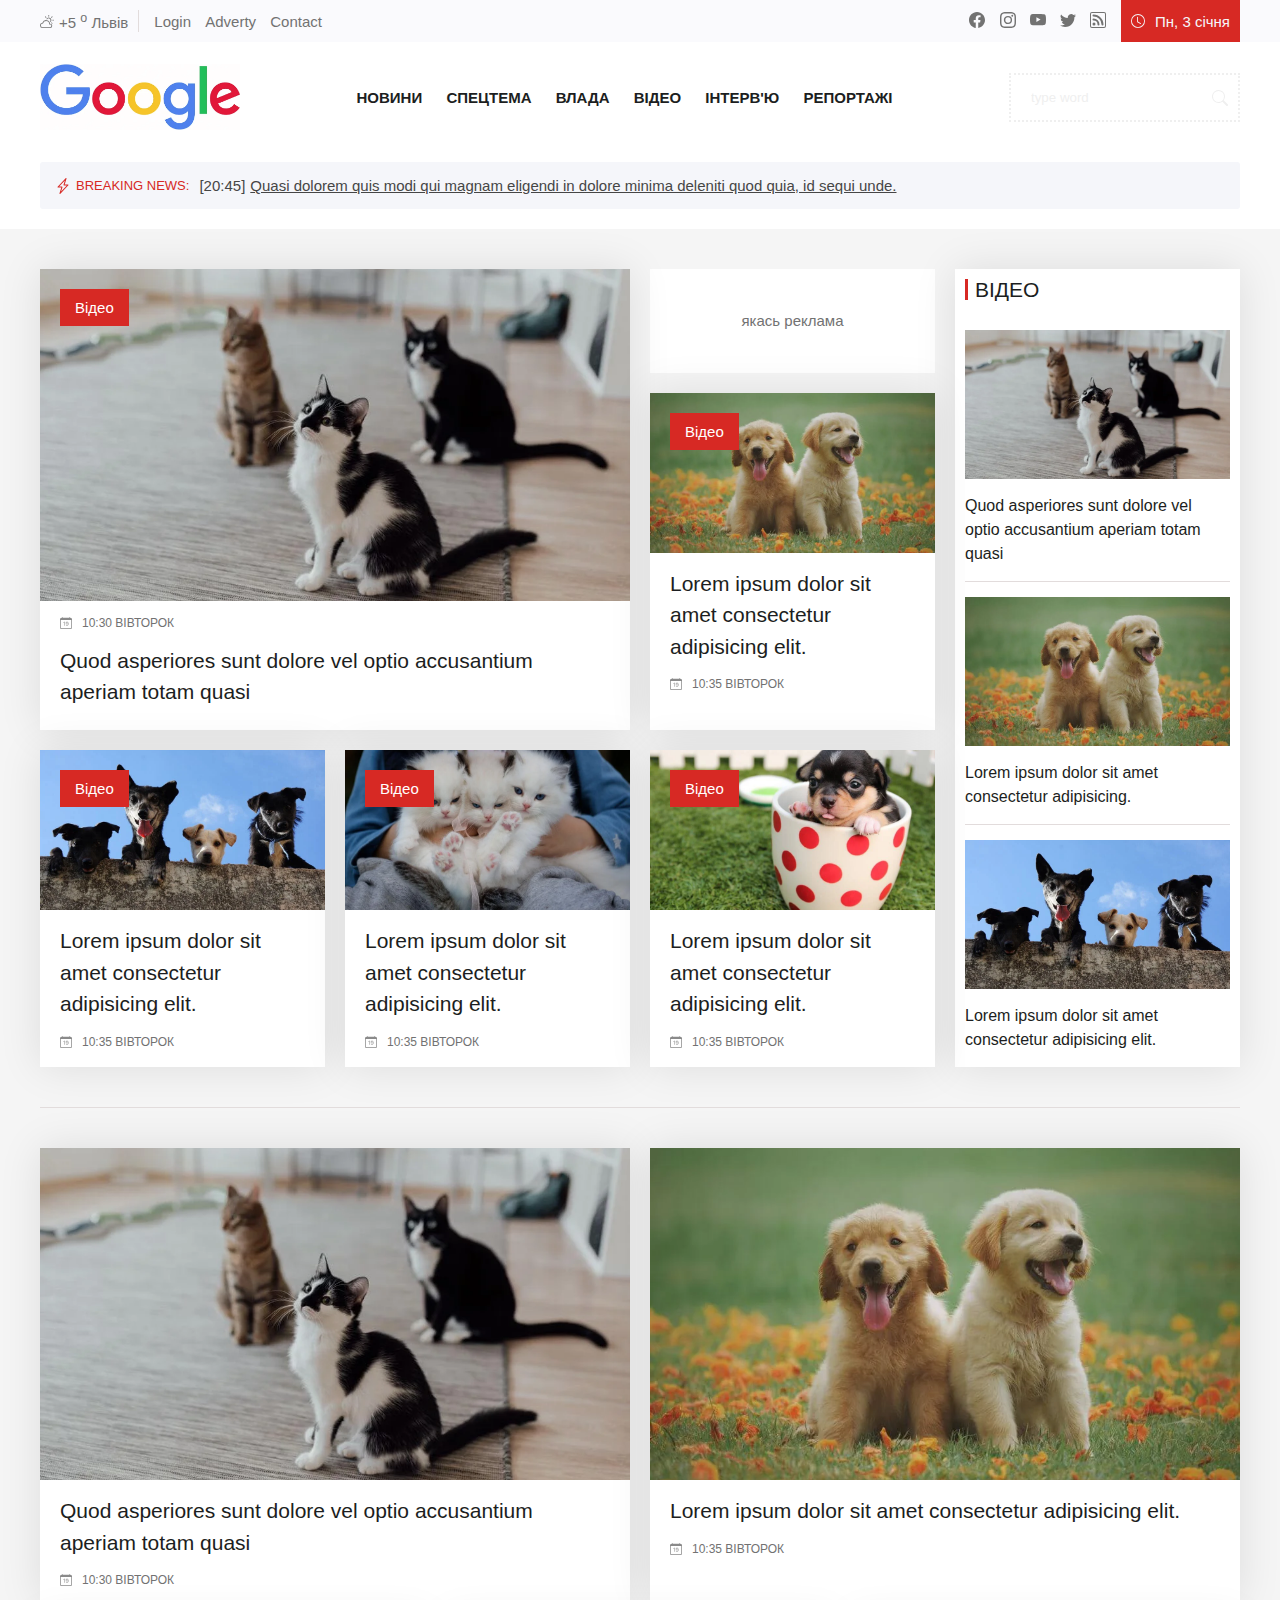
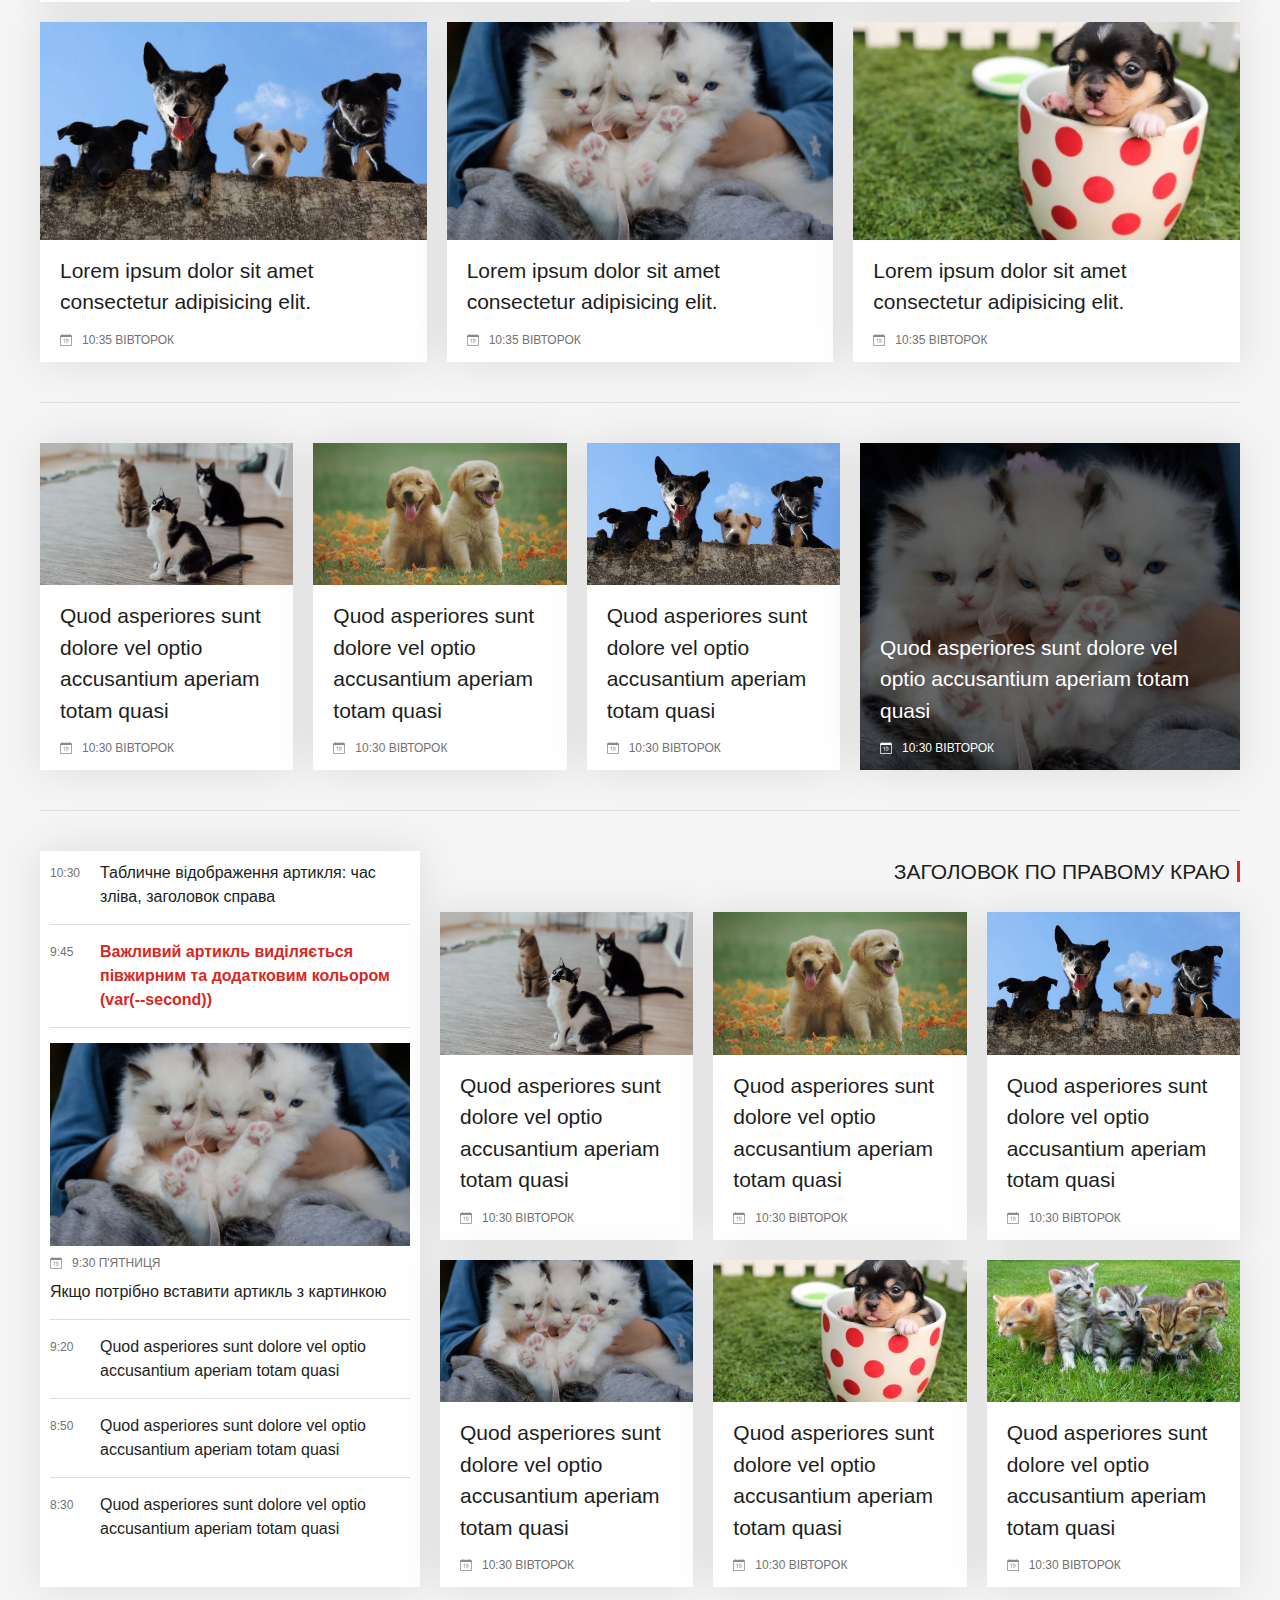
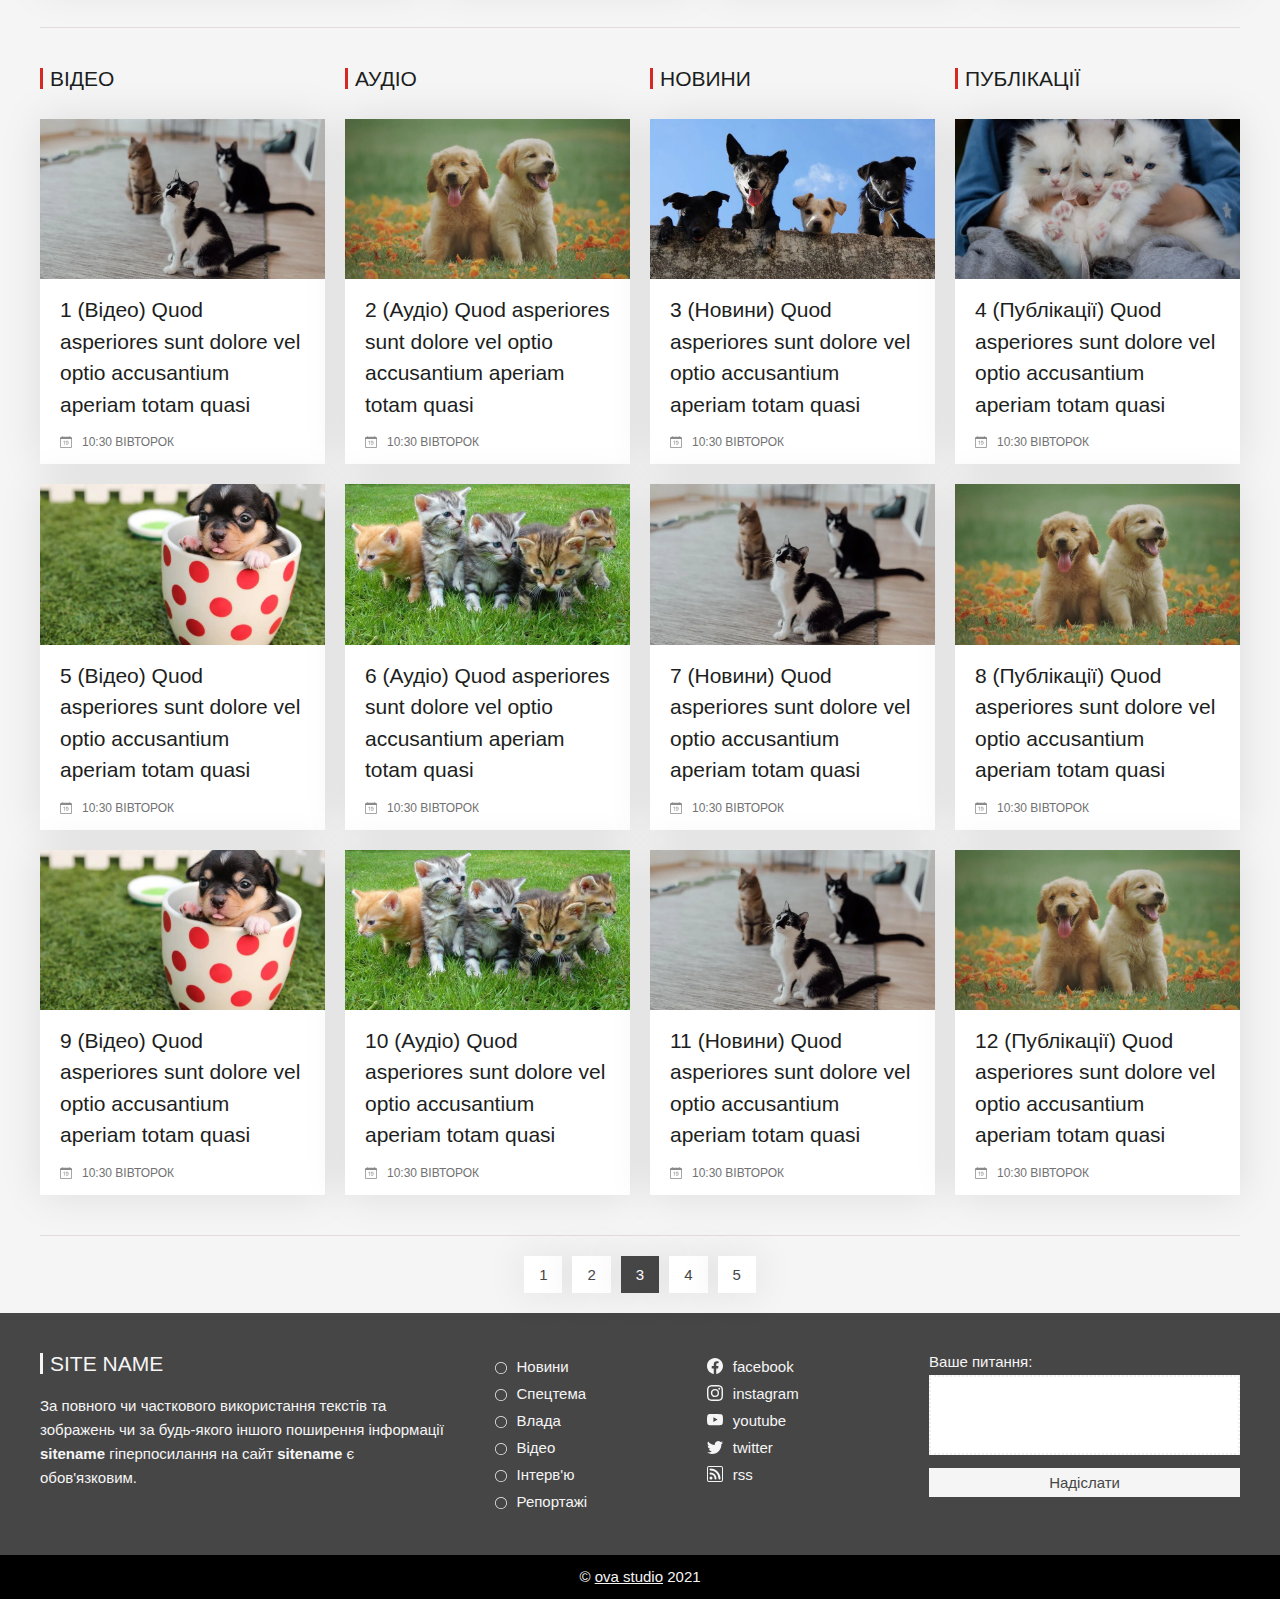
<file: index.html>
<!DOCTYPE html>
<html lang="uk">
<head>
    <meta charset="UTF-8">
    <meta http-equiv="X-UA-Compatible" content="IE=edge">
    <meta name="viewport" content="width=device-width, initial-scale=1.0">
    <title>Головна сторінка :: ova-template</title>
    <meta name="description" content="ova template">
    <link rel="stylesheet" href="css/styles.css">
    <link rel="icon" type="image/svg" sizes="152x152" href="favicon.svg">
</head>
<body>

    <div id="top">
        <div class="wrapper">
            <div id="weather">
                <svg viewBox="0 0 16 16"><path d="M7 8a3.5 3.5 0 0 1 3.5 3.555.5.5 0 0 0 .624.492A1.503 1.503 0 0 1 13 13.5a1.5 1.5 0 0 1-1.5 1.5H3a2 2 0 1 1 .1-3.998.5.5 0 0 0 .51-.375A3.502 3.502 0 0 1 7 8zm4.473 3a4.5 4.5 0 0 0-8.72-.99A3 3 0 0 0 3 16h8.5a2.5 2.5 0 0 0 0-5h-.027z"/><path d="M10.5 1.5a.5.5 0 0 0-1 0v1a.5.5 0 0 0 1 0v-1zm3.743 1.964a.5.5 0 1 0-.707-.707l-.708.707a.5.5 0 0 0 .708.708l.707-.708zm-7.779-.707a.5.5 0 0 0-.707.707l.707.708a.5.5 0 1 0 .708-.708l-.708-.707zm1.734 3.374a2 2 0 1 1 3.296 2.198c.199.281.372.582.516.898a3 3 0 1 0-4.84-3.225c.352.011.696.055 1.028.129zm4.484 4.074c.6.215 1.125.59 1.522 1.072a.5.5 0 0 0 .039-.742l-.707-.707a.5.5 0 0 0-.854.377zM14.5 6.5a.5.5 0 0 0 0 1h1a.5.5 0 0 0 0-1h-1z"/></svg>
                <p>+5 <sup>o</sup> Львів</p>
            </div>

                <i></i>

            <ul id="login">
                <li><a href="#" title="">Login</a></li>
                <li><a href="#" title="">Adverty</a></li>
                <li><a href="#" title="">Contact</a></li>
            </ul>

            <ul class="social">
                <li><a href="#" title="facebook">
                    <svg fill="currentColor" viewBox="0 0 16 16">
                        <path d="M16 8.049c0-4.446-3.582-8.05-8-8.05C3.58 0-.002 3.603-.002 8.05c0 4.017 2.926 7.347 6.75 7.951v-5.625h-2.03V8.05H6.75V6.275c0-2.017 1.195-3.131 3.022-3.131.876 0 1.791.157 1.791.157v1.98h-1.009c-.993 0-1.303.621-1.303 1.258v1.51h2.218l-.354 2.326H9.25V16c3.824-.604 6.75-3.934 6.75-7.951z"/>
                        </svg>
                </a></li>
                <li><a href="#" title="instagram">
                    <svg fill="currentColor" viewBox="0 0 16 16">
                        <path d="M8 0C5.829 0 5.556.01 4.703.048 3.85.088 3.269.222 2.76.42a3.917 3.917 0 0 0-1.417.923A3.927 3.927 0 0 0 .42 2.76C.222 3.268.087 3.85.048 4.7.01 5.555 0 5.827 0 8.001c0 2.172.01 2.444.048 3.297.04.852.174 1.433.372 1.942.205.526.478.972.923 1.417.444.445.89.719 1.416.923.51.198 1.09.333 1.942.372C5.555 15.99 5.827 16 8 16s2.444-.01 3.298-.048c.851-.04 1.434-.174 1.943-.372a3.916 3.916 0 0 0 1.416-.923c.445-.445.718-.891.923-1.417.197-.509.332-1.09.372-1.942C15.99 10.445 16 10.173 16 8s-.01-2.445-.048-3.299c-.04-.851-.175-1.433-.372-1.941a3.926 3.926 0 0 0-.923-1.417A3.911 3.911 0 0 0 13.24.42c-.51-.198-1.092-.333-1.943-.372C10.443.01 10.172 0 7.998 0h.003zm-.717 1.442h.718c2.136 0 2.389.007 3.232.046.78.035 1.204.166 1.486.275.373.145.64.319.92.599.28.28.453.546.598.92.11.281.24.705.275 1.485.039.843.047 1.096.047 3.231s-.008 2.389-.047 3.232c-.035.78-.166 1.203-.275 1.485a2.47 2.47 0 0 1-.599.919c-.28.28-.546.453-.92.598-.28.11-.704.24-1.485.276-.843.038-1.096.047-3.232.047s-2.39-.009-3.233-.047c-.78-.036-1.203-.166-1.485-.276a2.478 2.478 0 0 1-.92-.598 2.48 2.48 0 0 1-.6-.92c-.109-.281-.24-.705-.275-1.485-.038-.843-.046-1.096-.046-3.233 0-2.136.008-2.388.046-3.231.036-.78.166-1.204.276-1.486.145-.373.319-.64.599-.92.28-.28.546-.453.92-.598.282-.11.705-.24 1.485-.276.738-.034 1.024-.044 2.515-.045v.002zm4.988 1.328a.96.96 0 1 0 0 1.92.96.96 0 0 0 0-1.92zm-4.27 1.122a4.109 4.109 0 1 0 0 8.217 4.109 4.109 0 0 0 0-8.217zm0 1.441a2.667 2.667 0 1 1 0 5.334 2.667 2.667 0 0 1 0-5.334z"/>
                        </svg>
                </a></li>
                <li><a href="#" title="youtube">
                    <svg fill="currentColor" viewBox="0 0 16 16">
                        <path d="M8.051 1.999h.089c.822.003 4.987.033 6.11.335a2.01 2.01 0 0 1 1.415 1.42c.101.38.172.883.22 1.402l.01.104.022.26.008.104c.065.914.073 1.77.074 1.957v.075c-.001.194-.01 1.108-.082 2.06l-.008.105-.009.104c-.05.572-.124 1.14-.235 1.558a2.007 2.007 0 0 1-1.415 1.42c-1.16.312-5.569.334-6.18.335h-.142c-.309 0-1.587-.006-2.927-.052l-.17-.006-.087-.004-.171-.007-.171-.007c-1.11-.049-2.167-.128-2.654-.26a2.007 2.007 0 0 1-1.415-1.419c-.111-.417-.185-.986-.235-1.558L.09 9.82l-.008-.104A31.4 31.4 0 0 1 0 7.68v-.123c.002-.215.01-.958.064-1.778l.007-.103.003-.052.008-.104.022-.26.01-.104c.048-.519.119-1.023.22-1.402a2.007 2.007 0 0 1 1.415-1.42c.487-.13 1.544-.21 2.654-.26l.17-.007.172-.006.086-.003.171-.007A99.788 99.788 0 0 1 7.858 2h.193zM6.4 5.209v4.818l4.157-2.408L6.4 5.209z"/>
                        </svg>
                </a></li>
                <li><a href="#" title="twitter">
                    <svg fill="currentColor" viewBox="0 0 16 16">
                        <path d="M5.026 15c6.038 0 9.341-5.003 9.341-9.334 0-.14 0-.282-.006-.422A6.685 6.685 0 0 0 16 3.542a6.658 6.658 0 0 1-1.889.518 3.301 3.301 0 0 0 1.447-1.817 6.533 6.533 0 0 1-2.087.793A3.286 3.286 0 0 0 7.875 6.03a9.325 9.325 0 0 1-6.767-3.429 3.289 3.289 0 0 0 1.018 4.382A3.323 3.323 0 0 1 .64 6.575v.045a3.288 3.288 0 0 0 2.632 3.218 3.203 3.203 0 0 1-.865.115 3.23 3.23 0 0 1-.614-.057 3.283 3.283 0 0 0 3.067 2.277A6.588 6.588 0 0 1 .78 13.58a6.32 6.32 0 0 1-.78-.045A9.344 9.344 0 0 0 5.026 15z"/>
                        </svg>
                </a></li>
                <li><a href="#" title="rss">
                    <svg fill="currentColor" viewBox="0 0 16 16"><path d="M14 1a1 1 0 0 1 1 1v12a1 1 0 0 1-1 1H2a1 1 0 0 1-1-1V2a1 1 0 0 1 1-1h12zM2 0a2 2 0 0 0-2 2v12a2 2 0 0 0 2 2h12a2 2 0 0 0 2-2V2a2 2 0 0 0-2-2H2z"/><path d="M5.5 12a1.5 1.5 0 1 1-3 0 1.5 1.5 0 0 1 3 0zm-3-8.5a1 1 0 0 1 1-1c5.523 0 10 4.477 10 10a1 1 0 1 1-2 0 8 8 0 0 0-8-8 1 1 0 0 1-1-1zm0 4a1 1 0 0 1 1-1 6 6 0 0 1 6 6 1 1 0 1 1-2 0 4 4 0 0 0-4-4 1 1 0 0 1-1-1z"/></svg>
                </a></li>
            </ul>

            <time>
                <svg viewBox="0 0 16 16"><path d="M8 3.5a.5.5 0 0 0-1 0V9a.5.5 0 0 0 .252.434l3.5 2a.5.5 0 0 0 .496-.868L8 8.71V3.5z"/><path d="M8 16A8 8 0 1 0 8 0a8 8 0 0 0 0 16zm7-8A7 7 0 1 1 1 8a7 7 0 0 1 14 0z"/></svg>
                Пн, 3 січня
            </time>
        </div>
    </div>
    <!-- #top -->

    <header id="header">
        <div class="wrapper">
            <div id="logo">
                <a href="#" title="ova template">
                    <picture>
                        <source srcset="images/logo.png" type="image/webp">
                        <img src="images/logo.png" alt="" width="769" height="255">
                    </picture>
                </a>
            </div>

            <nav id="nav">
                <ul>
                    <li><a href="#" title="">Новини</a>
                        <ul>
                            <li><a href="#">Назва підпункта 1 до "Новини"</a></li>
                            <li><a href="#">Назва підпункта 2 до "Новини"</a></li>
                            <li><a href="#">Назва підпункта 3 до "Новини". Дуже довга назва підпункта</a></li>
                        </ul>
                    </li>
                    <li><a href="#" title="">Спецтема</a></li>
                    <li><a href="#" title="">Влада</a></li>
                    <li><a href="#" title="">Відео</a></li>
                    <li><a href="#" title="">Інтерв'ю</a></li>
                    <li><a href="#" title="">Репортажі</a>
                        <ul>
                            <li><a href="#">1 Репортаж</a></li>
                            <li><a href="#">2 Репортаж</a></li>
                            <li><a href="#">3 Репортаж</a></li>
                        </ul>
                    </li>
                </ul>

                <svg viewBox="0 0 24 24" fill="currentColor"><path d="M0 0h24v24H0z" fill="none"/><path d="M3 18h18v-2H3v2zm0-5h18v-2H3v2zm0-7v2h18V6H3z"/></svg>
            </nav>

            <div id="search">
                <form method="post">
                    <input type="search" placeholder="type word">
                    <button aria-label="search button">
                        <svg fill="currentColor" viewBox="0 0 16 16"><path d="M11.742 10.344a6.5 6.5 0 1 0-1.397 1.398h-.001c.03.04.062.078.098.115l3.85 3.85a1 1 0 0 0 1.415-1.414l-3.85-3.85a1.007 1.007 0 0 0-.115-.1zM12 6.5a5.5 5.5 0 1 1-11 0 5.5 5.5 0 0 1 11 0z"/></svg>
                    </button>
                </form>

                <div class="search"></div>
                
            </div>
        </div>
    </header>

    <div id="hot">
        <section class="wrapper">
            <h1>
                <svg fill="currentColor" viewBox="0 0 16 16"><path d="M11.251.068a.5.5 0 0 1 .227.58L9.677 6.5H13a.5.5 0 0 1 .364.843l-8 8.5a.5.5 0 0 1-.842-.49L6.323 9.5H3a.5.5 0 0 1-.364-.843l8-8.5a.5.5 0 0 1 .615-.09zM4.157 8.5H7a.5.5 0 0 1 .478.647L6.11 13.59l5.732-6.09H9a.5.5 0 0 1-.478-.647L9.89 2.41 4.157 8.5z"/></svg>
                  Breaking news: 
            </h1>

            <article>
                <h1>[20:45] <a href="#" title="">Quasi dolorem quis modi qui magnam eligendi in dolore minima deleniti quod quia, id sequi unde.</a></h1>
            </article>
            <article>
                <h1>[20:30] <a href="#" title="">Netcix cuts out the chill with an integrated personal trainer on running.</a></h1>
            </article>
            <article>
                <h1>[20:15] <a href="#" title="">Lorem ipsum dolor sit amet consectetur adipisicing elit. Fuga consectetur quia sed.</a></h1>
            </article>

        </section>
    </div>
    <!-- #hot -->

    <div class="wrapper">
        <div class="blocks-1">

            <div class="insert-image">
                якась реклама
            </div>

            <article class="article">
                <div class="tags">
                    <a href="#" class="tag">
                        Відео
                    </a>
                </div>
                <div class="picture">
                    <picture>
                        <source srcset="images/01.webp" type="image/webp">
                        <img src="images/01.jpg" alt="">
                    </picture>
                </div>
                <time>10:30 вівторок</time>
                <h1><a href="#" title="">Quod asperiores sunt dolore vel optio accusantium aperiam totam quasi</a></h1>
            </article>

            <article class="article">
                <div class="tags">
                    <a href="#" class="tag">
                        Відео
                    </a>
                </div>
                <div class="picture">
                    <picture>
                        <source srcset="images/02.webp" type="image/webp">
                        <img src="images/02.jpg" alt="">
                    </picture>
                </div>
                <h1><a href="#" title="">Lorem ipsum dolor sit amet consectetur adipisicing elit.</a></h1>
                <time>10:35 вівторок</time>
            </article>

            <article class="article">
                <div class="tags">
                    <a href="#" class="tag">
                        Відео
                    </a>
                </div>
                <div class="picture">
                    <picture>
                        <source srcset="images/03.webp" type="image/webp">
                        <img src="images/03.jpg" alt="">
                    </picture>
                </div>
                <h1><a href="#" title="">Lorem ipsum dolor sit amet consectetur adipisicing elit.</a></h1>
                <time>10:35 вівторок</time>
            </article>

            <article class="article">
                <div class="tags">
                    <a href="#" class="tag">
                        Відео
                    </a>
                </div>
                <div class="picture">
                    <picture>
                        <source srcset="images/04.webp" type="image/webp">
                        <img src="images/04.jpg" alt="">
                    </picture>
                </div>
                <h1><a href="#" title="">Lorem ipsum dolor sit amet consectetur adipisicing elit.</a></h1>
                <time>10:35 вівторок</time>
            </article>

            <article class="article">
                <div class="tags">
                    <a href="#" class="tag">
                        Відео
                    </a>
                </div>
                <div class="picture">
                    <picture>
                        <source srcset="images/05.webp" type="image/webp">
                        <img src="images/05.jpg" alt="">
                    </picture>
                </div>
                <h1><a href="#" title="">Lorem ipsum dolor sit amet consectetur adipisicing elit.</a></h1>
                <time>10:35 вівторок</time>
            </article>
    
            <aside>
                <h1 class="title">
                    Відео
                </h1>

                <article class="article">
                    <div class="picture">
                        <picture>
                            <source srcset="images/01.webp" type="image/webp">
                            <img src="images/01.jpg" alt="">
                        </picture>
                    </div>
                    <h1><a href="#" title="">Quod asperiores sunt dolore vel optio accusantium aperiam totam quasi</a></h1>
                </article>
    
                <article class="article">
                    <div class="picture">
                        <picture>
                            <source srcset="images/02.webp" type="image/webp">
                            <img src="images/02.jpg" alt="">
                        </picture>
                    </div>
                    <h1><a href="#" title="">Lorem ipsum dolor sit amet consectetur adipisicing.</a></h1>
                </article>
    
                <article class="article">
                    <div class="picture">
                        <picture>
                            <source srcset="images/03.webp" type="image/webp">
                            <img src="images/03.jpg" alt="">
                        </picture>
                    </div>
                    <h1><a href="#" title="">Lorem ipsum dolor sit amet consectetur adipisicing elit.</a></h1>
                </article>

            </aside>
        </div>
 
        <hr>

        <div class="blocks-2">
            <article class="article">
                <div class="picture">
                    <picture>
                        <source srcset="images/01.webp" type="image/webp">
                        <img src="images/01.jpg" alt="">
                    </picture>
                </div>
                <h1><a href="#" title="">Quod asperiores sunt dolore vel optio accusantium aperiam totam quasi</a></h1>
                <time>10:30 вівторок</time>
            </article>

            <article class="article">
                <div class="picture">
                    <picture>
                        <source srcset="images/02.webp" type="image/webp">
                        <img src="images/02.jpg" alt="">
                    </picture>
                </div>
                <h1><a href="#" title="">Lorem ipsum dolor sit amet consectetur adipisicing elit.</a></h1>
                <time>10:35 вівторок</time>
            </article>

            <article class="article">
                <div class="picture">
                    <picture>
                        <source srcset="images/03.webp" type="image/webp">
                        <img src="images/03.jpg" alt="">
                    </picture>
                </div>
                <h1><a href="#" title="">Lorem ipsum dolor sit amet consectetur adipisicing elit.</a></h1>
                <time>10:35 вівторок</time>
            </article>

            <article class="article">
                <div class="picture">
                    <picture>
                        <source srcset="images/04.webp" type="image/webp">
                        <img src="images/04.jpg" alt="">
                    </picture>
                </div>
                <h1><a href="#" title="">Lorem ipsum dolor sit amet consectetur adipisicing elit.</a></h1>
                <time>10:35 вівторок</time>
            </article>

            <article class="article">
                <div class="picture">
                    <picture>
                        <source srcset="images/05.webp" type="image/webp">
                        <img src="images/05.jpg" alt="">
                    </picture>
                </div>
                <h1><a href="#" title="">Lorem ipsum dolor sit amet consectetur adipisicing elit.</a></h1>
                <time>10:35 вівторок</time>
            </article>
        </div>

        <hr>

        <div class="blocks-3">
            <article class="article">
                <div class="picture">
                    <picture>
                        <source srcset="images/01.webp" type="image/webp">
                        <img src="images/01.jpg" alt="">
                    </picture>
                </div>
                <h1><a href="#" title="">Quod asperiores sunt dolore vel optio accusantium aperiam totam quasi</a></h1>
                <time>10:30 вівторок</time>
            </article>
            <article class="article">
                <div class="picture">
                    <picture>
                        <source srcset="images/02.webp" type="image/webp">
                        <img src="images/02.jpg" alt="">
                    </picture>
                </div>
                <h1><a href="#" title="">Quod asperiores sunt dolore vel optio accusantium aperiam totam quasi</a></h1>
                <time>10:30 вівторок</time>
            </article>
            <article class="article">
                <div class="picture">
                    <picture>
                        <source srcset="images/03.webp" type="image/webp">
                        <img src="images/03.jpg" alt="">
                    </picture>
                </div>
                <h1><a href="#" title="">Quod asperiores sunt dolore vel optio accusantium aperiam totam quasi</a></h1>
                <time>10:30 вівторок</time>
            </article>
            <article class="article article-bg">
                <div class="picture">
                    <picture>
                        <source srcset="images/04.webp" type="image/webp">
                        <img src="images/04.jpg" alt="">
                    </picture>
                </div>
                <h1><a href="#" title="">Quod asperiores sunt dolore vel optio accusantium aperiam totam quasi</a></h1>
                <time>10:30 вівторок</time>
            </article>
        </div>

        <hr>

        <div class="blocks-4">
            <aside>

                <!-- <h1 class="title">test</h1> -->

                <article class="article article-table">
                    <time>10:30</time>
                    <h1><a href="#" title="">Табличне відображення артикля: час зліва, заголовок справа</a></h1>
                </article>
    
                <article class="article article-table article-important">
                    <time>9:45</time>
                    <h1><a href="#" title="">Важливий артикль виділяється півжирним та додатковим кольором (var(--second))</a></h1>
                </article>
    
                <article class="article">
                    <div class="picture">
                        <picture>
                            <source srcset="images/04.webp" type="image/webp">
                            <img src="images/04.jpg" alt="">
                        </picture>
                    </div>
                    <time>9:30 п'ятниця</time>
                    <h1><a href="#" title="">Якщо потрібно вставити артикль з картинкою</a></h1>
                </article>
    
                <article class="article article-table">
                    <time>9:20</time>
                    <h1><a href="#" title="">Quod asperiores sunt dolore vel optio accusantium aperiam totam quasi</a></h1>
                </article>
    
                <article class="article article-table">
                    <time>8:50</time>
                    <h1><a href="#" title="">Quod asperiores sunt dolore vel optio accusantium aperiam totam quasi</a></h1>
                </article>

                <article class="article article-table">
                    <time>8:30</time>
                    <h1><a href="#" title="">Quod asperiores sunt dolore vel optio accusantium aperiam totam quasi</a></h1>
                </article>

            </aside>

            <h1 class="title title-right">
                Заголовок по правому краю
            </h1>

            <article class="article">
                <div class="picture">
                    <picture>
                        <source srcset="images/01.webp" type="image/webp">
                        <img src="images/01.jpg" alt="">
                    </picture>
                </div>
                <h1><a href="#" title="">Quod asperiores sunt dolore vel optio accusantium aperiam totam quasi</a></h1>
                <time>10:30 вівторок</time>
            </article>

            <article class="article">
                <div class="picture">
                    <picture>
                        <source srcset="images/02.webp" type="image/webp">
                        <img src="images/02.jpg" alt="">
                    </picture>
                </div>
                <h1><a href="#" title="">Quod asperiores sunt dolore vel optio accusantium aperiam totam quasi</a></h1>
                <time>10:30 вівторок</time>
            </article>

            <article class="article">
                <div class="picture">
                    <picture>
                        <source srcset="images/03.webp" type="image/webp">
                        <img src="images/03.jpg" alt="">
                    </picture>
                </div>
                <h1><a href="#" title="">Quod asperiores sunt dolore vel optio accusantium aperiam totam quasi</a></h1>
                <time>10:30 вівторок</time>
            </article>

            <article class="article">
                <div class="picture">
                    <picture>
                        <source srcset="images/04.webp" type="image/webp">
                        <img src="images/04.jpg" alt="">
                    </picture>
                </div>
                <h1><a href="#" title="">Quod asperiores sunt dolore vel optio accusantium aperiam totam quasi</a></h1>
                <time>10:30 вівторок</time>
            </article>

            <article class="article">
                <div class="picture">
                    <picture>
                        <source srcset="images/05.webp" type="image/webp">
                        <img src="images/05.jpg" alt="">
                    </picture>
                </div>
                <h1><a href="#" title="">Quod asperiores sunt dolore vel optio accusantium aperiam totam quasi</a></h1>
                <time>10:30 вівторок</time>
            </article>

            <article class="article">
                <div class="picture">
                    <picture>
                        <source srcset="images/06.webp" type="image/webp">
                        <img src="images/06.jpg" alt="">
                    </picture>
                </div>
                <h1><a href="#" title="">Quod asperiores sunt dolore vel optio accusantium aperiam totam quasi</a></h1>
                <time>10:30 вівторок</time>
            </article>

        </div>

        <hr>

        <section class="blocks-5">
            <h1 class="title">
                Відео
            </h1>
            <h1 class="title">
                Аудіо
            </h1>
            <h1 class="title">
                Новини
            </h1>
            <h1 class="title">
                Публікації
            </h1>

            <!-- 1 -->
            <article class="article">
                <div class="picture">
                    <picture>
                        <source srcset="images/01.webp" type="image/webp">
                        <img src="images/01.jpg" alt="">
                    </picture>
                </div>
                <h1><a href="#" title="">1 (Відео) Quod asperiores sunt dolore vel optio accusantium aperiam totam quasi</a></h1>
                <time>10:30 вівторок</time>
            </article>

            <!-- 2 -->
            <article class="article">
                <div class="picture">
                    <picture>
                        <source srcset="images/02.webp" type="image/webp">
                        <img src="images/02.jpg" alt="">
                    </picture>
                </div>
                <h1><a href="#" title="">2 (Аудіо) Quod asperiores sunt dolore vel optio accusantium aperiam totam quasi</a></h1>
                <time>10:30 вівторок</time>
            </article>

            <!-- 3 -->
            <article class="article">
                <div class="picture">
                    <picture>
                        <source srcset="images/03.webp" type="image/webp">
                        <img src="images/03.jpg" alt="">
                    </picture>
                </div>
                <h1><a href="#" title="">3 (Новини) Quod asperiores sunt dolore vel optio accusantium aperiam totam quasi</a></h1>
                <time>10:30 вівторок</time>
            </article>

            <!-- 4 -->
            <article class="article">
                <div class="picture">
                    <picture>
                        <source srcset="images/04.webp" type="image/webp">
                        <img src="images/04.jpg" alt="">
                    </picture>
                </div>
                <h1><a href="#" title="">4 (Публікації) Quod asperiores sunt dolore vel optio accusantium aperiam totam quasi</a></h1>
                <time>10:30 вівторок</time>
            </article>

            <!-- 5 -->
            <article class="article">
                <div class="picture">
                    <picture>
                        <source srcset="images/05.webp" type="image/webp">
                        <img src="images/05.jpg" alt="">
                    </picture>
                </div>
                <h1><a href="#" title="">5 (Відео) Quod asperiores sunt dolore vel optio accusantium aperiam totam quasi</a></h1>
                <time>10:30 вівторок</time>
            </article>

            <!-- 6 -->
            <article class="article">
                <div class="picture">
                    <picture>
                        <source srcset="images/06.webp" type="image/webp">
                        <img src="images/06.jpg" alt="">
                    </picture>
                </div>
                <h1><a href="#" title="">6 (Аудіо) Quod asperiores sunt dolore vel optio accusantium aperiam totam quasi</a></h1>
                <time>10:30 вівторок</time>
            </article>

            <!-- 7 -->
            <article class="article">
                <div class="picture">
                    <picture>
                        <source srcset="images/01.webp" type="image/webp">
                        <img src="images/01.jpg" alt="">
                    </picture>
                </div>
                <h1><a href="#" title="">7 (Новини) Quod asperiores sunt dolore vel optio accusantium aperiam totam quasi</a></h1>
                <time>10:30 вівторок</time>
            </article>

            <!-- 8 -->
            <article class="article">
                <div class="picture">
                    <picture>
                        <source srcset="images/02.webp" type="image/webp">
                        <img src="images/02.jpg" alt="">
                    </picture>
                </div>
                <h1><a href="#" title="">8 (Публікації) Quod asperiores sunt dolore vel optio accusantium aperiam totam quasi</a></h1>
                <time>10:30 вівторок</time>
            </article>

            <!-- 9 -->
            <article class="article">
                <div class="picture">
                    <picture>
                        <source srcset="images/05.webp" type="image/webp">
                        <img src="images/05.jpg" alt="">
                    </picture>
                </div>
                <h1><a href="#" title="">9 (Відео) Quod asperiores sunt dolore vel optio accusantium aperiam totam quasi</a></h1>
                <time>10:30 вівторок</time>
            </article>

            <!-- 10 -->
            <article class="article">
                <div class="picture">
                    <picture>
                        <source srcset="images/06.webp" type="image/webp">
                        <img src="images/06.jpg" alt="">
                    </picture>
                </div>
                <h1><a href="#" title="">10 (Аудіо) Quod asperiores sunt dolore vel optio accusantium aperiam totam quasi</a></h1>
                <time>10:30 вівторок</time>
            </article>

            <!-- 11 -->
            <article class="article">
                <div class="picture">
                    <picture>
                        <source srcset="images/01.webp" type="image/webp">
                        <img src="images/01.jpg" alt="">
                    </picture>
                </div>
                <h1><a href="#" title="">11 (Новини) Quod asperiores sunt dolore vel optio accusantium aperiam totam quasi</a></h1>
                <time>10:30 вівторок</time>
            </article>

            <!-- 12 -->
            <article class="article">
                <div class="picture">
                    <picture>
                        <source srcset="images/02.webp" type="image/webp">
                        <img src="images/02.jpg" alt="">
                    </picture>
                </div>
                <h1><a href="#" title="">12 (Публікації) Quod asperiores sunt dolore vel optio accusantium aperiam totam quasi</a></h1>
                <time>10:30 вівторок</time>
            </article>

        </section>

        <hr>

        <ol class="pagination">
            <li><a href="#">1</a></li>
            <li><a href="#">2</a></li>
            <li class="active"><a href="#">3</a></li>
            <li><a href="#">4</a></li>
            <li><a href="#">5</a></li>
        </ol>

    </div>

    <footer id="footer">
        <div class="wrapper">
            <section>
                <h1 class="title">
                    site name
                </h1>
                <p>За повного чи часткового використання текстів та зображень чи за будь-якого іншого поширення інформації <strong>sitename</strong> гіперпосилання на сайт <strong>sitename</strong> є обов'язковим.</p>
            </section>
            <nav>
                <ul>
                    <li><a href="#" title="Новини">Новини</a></li>
                    <li><a href="#" title="Спецтема">Спецтема</a></li>
                    <li><a href="#" title="Влада">Влада</a></li>
                    <li><a href="#" title="Відео">Відео</a></li>
                    <li><a href="#" title="Інтерв'ю">Інтерв'ю</a></li>
                    <li><a href="#" title="Репортажі">Репортажі</a></li>
                </ul>
            </nav>

            <ul class="social">
                <li><a href="#" title="facebook">
                    <svg fill="currentColor" viewBox="0 0 16 16">
                        <path d="M16 8.049c0-4.446-3.582-8.05-8-8.05C3.58 0-.002 3.603-.002 8.05c0 4.017 2.926 7.347 6.75 7.951v-5.625h-2.03V8.05H6.75V6.275c0-2.017 1.195-3.131 3.022-3.131.876 0 1.791.157 1.791.157v1.98h-1.009c-.993 0-1.303.621-1.303 1.258v1.51h2.218l-.354 2.326H9.25V16c3.824-.604 6.75-3.934 6.75-7.951z"/></svg> facebook
                </a></li>
                <li><a href="#" title="instagram">
                    <svg fill="currentColor" viewBox="0 0 16 16">
                        <path d="M8 0C5.829 0 5.556.01 4.703.048 3.85.088 3.269.222 2.76.42a3.917 3.917 0 0 0-1.417.923A3.927 3.927 0 0 0 .42 2.76C.222 3.268.087 3.85.048 4.7.01 5.555 0 5.827 0 8.001c0 2.172.01 2.444.048 3.297.04.852.174 1.433.372 1.942.205.526.478.972.923 1.417.444.445.89.719 1.416.923.51.198 1.09.333 1.942.372C5.555 15.99 5.827 16 8 16s2.444-.01 3.298-.048c.851-.04 1.434-.174 1.943-.372a3.916 3.916 0 0 0 1.416-.923c.445-.445.718-.891.923-1.417.197-.509.332-1.09.372-1.942C15.99 10.445 16 10.173 16 8s-.01-2.445-.048-3.299c-.04-.851-.175-1.433-.372-1.941a3.926 3.926 0 0 0-.923-1.417A3.911 3.911 0 0 0 13.24.42c-.51-.198-1.092-.333-1.943-.372C10.443.01 10.172 0 7.998 0h.003zm-.717 1.442h.718c2.136 0 2.389.007 3.232.046.78.035 1.204.166 1.486.275.373.145.64.319.92.599.28.28.453.546.598.92.11.281.24.705.275 1.485.039.843.047 1.096.047 3.231s-.008 2.389-.047 3.232c-.035.78-.166 1.203-.275 1.485a2.47 2.47 0 0 1-.599.919c-.28.28-.546.453-.92.598-.28.11-.704.24-1.485.276-.843.038-1.096.047-3.232.047s-2.39-.009-3.233-.047c-.78-.036-1.203-.166-1.485-.276a2.478 2.478 0 0 1-.92-.598 2.48 2.48 0 0 1-.6-.92c-.109-.281-.24-.705-.275-1.485-.038-.843-.046-1.096-.046-3.233 0-2.136.008-2.388.046-3.231.036-.78.166-1.204.276-1.486.145-.373.319-.64.599-.92.28-.28.546-.453.92-.598.282-.11.705-.24 1.485-.276.738-.034 1.024-.044 2.515-.045v.002zm4.988 1.328a.96.96 0 1 0 0 1.92.96.96 0 0 0 0-1.92zm-4.27 1.122a4.109 4.109 0 1 0 0 8.217 4.109 4.109 0 0 0 0-8.217zm0 1.441a2.667 2.667 0 1 1 0 5.334 2.667 2.667 0 0 1 0-5.334z"/></svg> instagram
                </a></li>
                <li><a href="#" title="youtube">
                    <svg fill="currentColor" viewBox="0 0 16 16">
                        <path d="M8.051 1.999h.089c.822.003 4.987.033 6.11.335a2.01 2.01 0 0 1 1.415 1.42c.101.38.172.883.22 1.402l.01.104.022.26.008.104c.065.914.073 1.77.074 1.957v.075c-.001.194-.01 1.108-.082 2.06l-.008.105-.009.104c-.05.572-.124 1.14-.235 1.558a2.007 2.007 0 0 1-1.415 1.42c-1.16.312-5.569.334-6.18.335h-.142c-.309 0-1.587-.006-2.927-.052l-.17-.006-.087-.004-.171-.007-.171-.007c-1.11-.049-2.167-.128-2.654-.26a2.007 2.007 0 0 1-1.415-1.419c-.111-.417-.185-.986-.235-1.558L.09 9.82l-.008-.104A31.4 31.4 0 0 1 0 7.68v-.123c.002-.215.01-.958.064-1.778l.007-.103.003-.052.008-.104.022-.26.01-.104c.048-.519.119-1.023.22-1.402a2.007 2.007 0 0 1 1.415-1.42c.487-.13 1.544-.21 2.654-.26l.17-.007.172-.006.086-.003.171-.007A99.788 99.788 0 0 1 7.858 2h.193zM6.4 5.209v4.818l4.157-2.408L6.4 5.209z"/></svg> youtube
                </a></li>
                <li><a href="#" title="twitter">
                    <svg fill="currentColor" viewBox="0 0 16 16">
                        <path d="M5.026 15c6.038 0 9.341-5.003 9.341-9.334 0-.14 0-.282-.006-.422A6.685 6.685 0 0 0 16 3.542a6.658 6.658 0 0 1-1.889.518 3.301 3.301 0 0 0 1.447-1.817 6.533 6.533 0 0 1-2.087.793A3.286 3.286 0 0 0 7.875 6.03a9.325 9.325 0 0 1-6.767-3.429 3.289 3.289 0 0 0 1.018 4.382A3.323 3.323 0 0 1 .64 6.575v.045a3.288 3.288 0 0 0 2.632 3.218 3.203 3.203 0 0 1-.865.115 3.23 3.23 0 0 1-.614-.057 3.283 3.283 0 0 0 3.067 2.277A6.588 6.588 0 0 1 .78 13.58a6.32 6.32 0 0 1-.78-.045A9.344 9.344 0 0 0 5.026 15z"/></svg> twitter
                </a></li>
                <li><a href="#" title="rss">
                    <svg fill="currentColor" viewBox="0 0 16 16"><path d="M14 1a1 1 0 0 1 1 1v12a1 1 0 0 1-1 1H2a1 1 0 0 1-1-1V2a1 1 0 0 1 1-1h12zM2 0a2 2 0 0 0-2 2v12a2 2 0 0 0 2 2h12a2 2 0 0 0 2-2V2a2 2 0 0 0-2-2H2z"/><path d="M5.5 12a1.5 1.5 0 1 1-3 0 1.5 1.5 0 0 1 3 0zm-3-8.5a1 1 0 0 1 1-1c5.523 0 10 4.477 10 10a1 1 0 1 1-2 0 8 8 0 0 0-8-8 1 1 0 0 1-1-1zm0 4a1 1 0 0 1 1-1 6 6 0 0 1 6 6 1 1 0 1 1-2 0 4 4 0 0 0-4-4 1 1 0 0 1-1-1z"/></svg> rss
                </a></li>
            </ul>

            <form>
                <label>
                    Ваше питання: 
                    <textarea name="footer-textarea"></textarea>
                </label>
                <button>Надіслати</button>
            </form>
        </div>
    </footer>

    <footer id="copy">
        <p>&copy; <a href="//ova.in.ua">ova studio</a> 2021</p>
    </footer>
    
    <script src="js/init.js"></script>
</body>
</html>
</file>
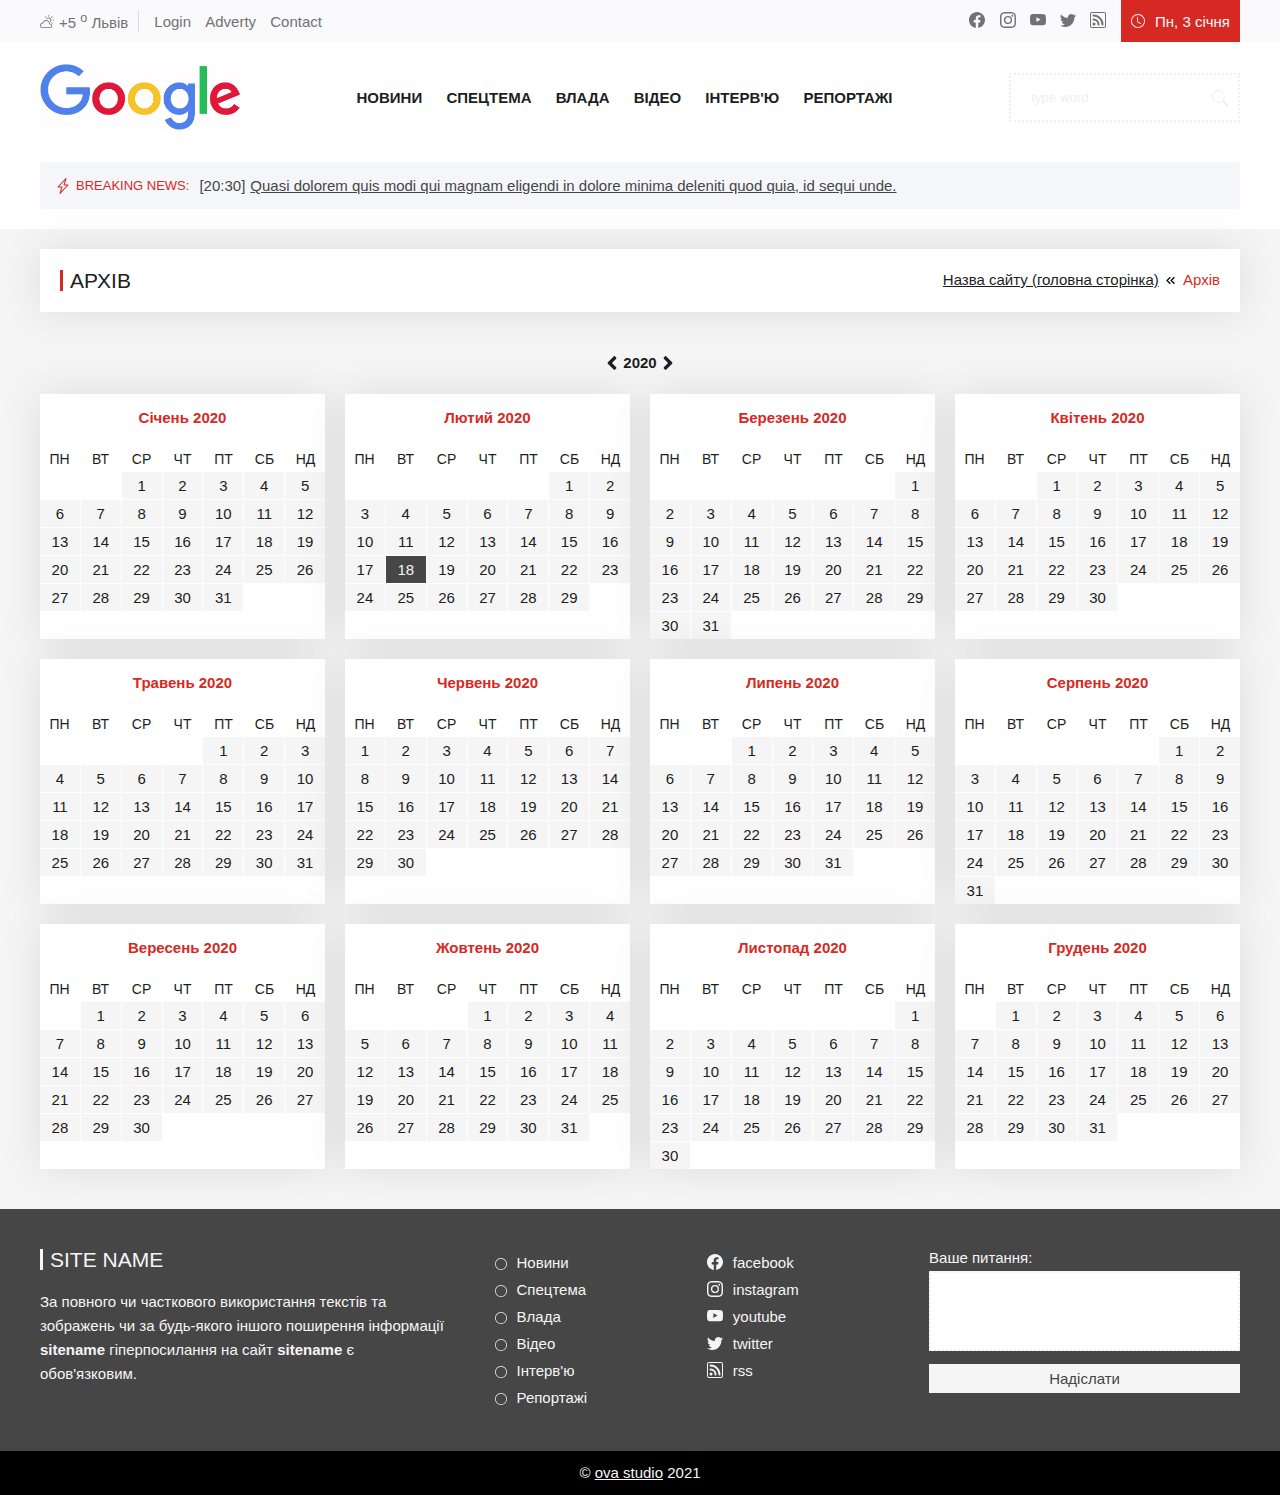
<file: archive.html>
<!DOCTYPE html>
<html lang="uk">
    <head>
        <meta charset="UTF-8">
        <meta http-equiv="X-UA-Compatible" content="IE=edge">
        <meta name="viewport" content="width=device-width, initial-scale=1.0">
        <title>Архів :: ova-template</title>
        <meta name="description" content="ova template">
        <link rel="stylesheet" href="css/styles.css">
        <link rel="icon" type="image/svg" sizes="152x152" href="favicon.svg">
    </head>
<body>
    
    <div id="top">
        <div class="wrapper">
            <div id="weather">
                <svg viewBox="0 0 16 16"><path d="M7 8a3.5 3.5 0 0 1 3.5 3.555.5.5 0 0 0 .624.492A1.503 1.503 0 0 1 13 13.5a1.5 1.5 0 0 1-1.5 1.5H3a2 2 0 1 1 .1-3.998.5.5 0 0 0 .51-.375A3.502 3.502 0 0 1 7 8zm4.473 3a4.5 4.5 0 0 0-8.72-.99A3 3 0 0 0 3 16h8.5a2.5 2.5 0 0 0 0-5h-.027z"/><path d="M10.5 1.5a.5.5 0 0 0-1 0v1a.5.5 0 0 0 1 0v-1zm3.743 1.964a.5.5 0 1 0-.707-.707l-.708.707a.5.5 0 0 0 .708.708l.707-.708zm-7.779-.707a.5.5 0 0 0-.707.707l.707.708a.5.5 0 1 0 .708-.708l-.708-.707zm1.734 3.374a2 2 0 1 1 3.296 2.198c.199.281.372.582.516.898a3 3 0 1 0-4.84-3.225c.352.011.696.055 1.028.129zm4.484 4.074c.6.215 1.125.59 1.522 1.072a.5.5 0 0 0 .039-.742l-.707-.707a.5.5 0 0 0-.854.377zM14.5 6.5a.5.5 0 0 0 0 1h1a.5.5 0 0 0 0-1h-1z"/></svg>
                <p>+5 <sup>o</sup> Львів</p>
            </div>

                <i></i>

            <ul id="login">
                <li><a href="#" title="">Login</a></li>
                <li><a href="#" title="">Adverty</a></li>
                <li><a href="#" title="">Contact</a></li>
            </ul>

            <ul class="social">
                <li><a href="#" title="facebook">
                    <svg fill="currentColor" viewBox="0 0 16 16">
                        <path d="M16 8.049c0-4.446-3.582-8.05-8-8.05C3.58 0-.002 3.603-.002 8.05c0 4.017 2.926 7.347 6.75 7.951v-5.625h-2.03V8.05H6.75V6.275c0-2.017 1.195-3.131 3.022-3.131.876 0 1.791.157 1.791.157v1.98h-1.009c-.993 0-1.303.621-1.303 1.258v1.51h2.218l-.354 2.326H9.25V16c3.824-.604 6.75-3.934 6.75-7.951z"/>
                        </svg>
                </a></li>
                <li><a href="#" title="instagram">
                    <svg fill="currentColor" viewBox="0 0 16 16">
                        <path d="M8 0C5.829 0 5.556.01 4.703.048 3.85.088 3.269.222 2.76.42a3.917 3.917 0 0 0-1.417.923A3.927 3.927 0 0 0 .42 2.76C.222 3.268.087 3.85.048 4.7.01 5.555 0 5.827 0 8.001c0 2.172.01 2.444.048 3.297.04.852.174 1.433.372 1.942.205.526.478.972.923 1.417.444.445.89.719 1.416.923.51.198 1.09.333 1.942.372C5.555 15.99 5.827 16 8 16s2.444-.01 3.298-.048c.851-.04 1.434-.174 1.943-.372a3.916 3.916 0 0 0 1.416-.923c.445-.445.718-.891.923-1.417.197-.509.332-1.09.372-1.942C15.99 10.445 16 10.173 16 8s-.01-2.445-.048-3.299c-.04-.851-.175-1.433-.372-1.941a3.926 3.926 0 0 0-.923-1.417A3.911 3.911 0 0 0 13.24.42c-.51-.198-1.092-.333-1.943-.372C10.443.01 10.172 0 7.998 0h.003zm-.717 1.442h.718c2.136 0 2.389.007 3.232.046.78.035 1.204.166 1.486.275.373.145.64.319.92.599.28.28.453.546.598.92.11.281.24.705.275 1.485.039.843.047 1.096.047 3.231s-.008 2.389-.047 3.232c-.035.78-.166 1.203-.275 1.485a2.47 2.47 0 0 1-.599.919c-.28.28-.546.453-.92.598-.28.11-.704.24-1.485.276-.843.038-1.096.047-3.232.047s-2.39-.009-3.233-.047c-.78-.036-1.203-.166-1.485-.276a2.478 2.478 0 0 1-.92-.598 2.48 2.48 0 0 1-.6-.92c-.109-.281-.24-.705-.275-1.485-.038-.843-.046-1.096-.046-3.233 0-2.136.008-2.388.046-3.231.036-.78.166-1.204.276-1.486.145-.373.319-.64.599-.92.28-.28.546-.453.92-.598.282-.11.705-.24 1.485-.276.738-.034 1.024-.044 2.515-.045v.002zm4.988 1.328a.96.96 0 1 0 0 1.92.96.96 0 0 0 0-1.92zm-4.27 1.122a4.109 4.109 0 1 0 0 8.217 4.109 4.109 0 0 0 0-8.217zm0 1.441a2.667 2.667 0 1 1 0 5.334 2.667 2.667 0 0 1 0-5.334z"/>
                        </svg>
                </a></li>
                <li><a href="#" title="youtube">
                    <svg fill="currentColor" viewBox="0 0 16 16">
                        <path d="M8.051 1.999h.089c.822.003 4.987.033 6.11.335a2.01 2.01 0 0 1 1.415 1.42c.101.38.172.883.22 1.402l.01.104.022.26.008.104c.065.914.073 1.77.074 1.957v.075c-.001.194-.01 1.108-.082 2.06l-.008.105-.009.104c-.05.572-.124 1.14-.235 1.558a2.007 2.007 0 0 1-1.415 1.42c-1.16.312-5.569.334-6.18.335h-.142c-.309 0-1.587-.006-2.927-.052l-.17-.006-.087-.004-.171-.007-.171-.007c-1.11-.049-2.167-.128-2.654-.26a2.007 2.007 0 0 1-1.415-1.419c-.111-.417-.185-.986-.235-1.558L.09 9.82l-.008-.104A31.4 31.4 0 0 1 0 7.68v-.123c.002-.215.01-.958.064-1.778l.007-.103.003-.052.008-.104.022-.26.01-.104c.048-.519.119-1.023.22-1.402a2.007 2.007 0 0 1 1.415-1.42c.487-.13 1.544-.21 2.654-.26l.17-.007.172-.006.086-.003.171-.007A99.788 99.788 0 0 1 7.858 2h.193zM6.4 5.209v4.818l4.157-2.408L6.4 5.209z"/>
                        </svg>
                </a></li>
                <li><a href="#" title="twitter">
                    <svg fill="currentColor" viewBox="0 0 16 16">
                        <path d="M5.026 15c6.038 0 9.341-5.003 9.341-9.334 0-.14 0-.282-.006-.422A6.685 6.685 0 0 0 16 3.542a6.658 6.658 0 0 1-1.889.518 3.301 3.301 0 0 0 1.447-1.817 6.533 6.533 0 0 1-2.087.793A3.286 3.286 0 0 0 7.875 6.03a9.325 9.325 0 0 1-6.767-3.429 3.289 3.289 0 0 0 1.018 4.382A3.323 3.323 0 0 1 .64 6.575v.045a3.288 3.288 0 0 0 2.632 3.218 3.203 3.203 0 0 1-.865.115 3.23 3.23 0 0 1-.614-.057 3.283 3.283 0 0 0 3.067 2.277A6.588 6.588 0 0 1 .78 13.58a6.32 6.32 0 0 1-.78-.045A9.344 9.344 0 0 0 5.026 15z"/>
                        </svg>
                </a></li>
                <li><a href="#" title="rss">
                    <svg fill="currentColor" viewBox="0 0 16 16"><path d="M14 1a1 1 0 0 1 1 1v12a1 1 0 0 1-1 1H2a1 1 0 0 1-1-1V2a1 1 0 0 1 1-1h12zM2 0a2 2 0 0 0-2 2v12a2 2 0 0 0 2 2h12a2 2 0 0 0 2-2V2a2 2 0 0 0-2-2H2z"/><path d="M5.5 12a1.5 1.5 0 1 1-3 0 1.5 1.5 0 0 1 3 0zm-3-8.5a1 1 0 0 1 1-1c5.523 0 10 4.477 10 10a1 1 0 1 1-2 0 8 8 0 0 0-8-8 1 1 0 0 1-1-1zm0 4a1 1 0 0 1 1-1 6 6 0 0 1 6 6 1 1 0 1 1-2 0 4 4 0 0 0-4-4 1 1 0 0 1-1-1z"/></svg>
                </a></li>
            </ul>

            <time>
                <svg viewBox="0 0 16 16"><path d="M8 3.5a.5.5 0 0 0-1 0V9a.5.5 0 0 0 .252.434l3.5 2a.5.5 0 0 0 .496-.868L8 8.71V3.5z"/><path d="M8 16A8 8 0 1 0 8 0a8 8 0 0 0 0 16zm7-8A7 7 0 1 1 1 8a7 7 0 0 1 14 0z"/></svg>
                Пн, 3 січня
            </time>
        </div>
    </div>
    <!-- #top -->

    <header id="header">
        <div class="wrapper">
            <div id="logo">
                <a href="#" title="ova template">
                    <picture>
                        <source srcset="images/logo.png" type="image/webp">
                        <img src="images/logo.png" alt="" width="769" height="255">
                    </picture>
                </a>
            </div>

            <nav id="nav">
                <ul>
                    <li><a href="#" title="">Новини</a>
                        <ul>
                            <li><a href="#">Назва підпункта 1 до "Новини"</a></li>
                            <li><a href="#">Назва підпункта 2 до "Новини"</a></li>
                            <li><a href="#">Назва підпункта 3 до "Новини". Дуже довга назва підпункта</a></li>
                        </ul>
                    </li>
                    <li><a href="#" title="">Спецтема</a></li>
                    <li><a href="#" title="">Влада</a></li>
                    <li><a href="#" title="">Відео</a></li>
                    <li><a href="#" title="">Інтерв'ю</a></li>
                    <li><a href="#" title="">Репортажі</a>
                        <ul>
                            <li><a href="#">1 Репортаж</a></li>
                            <li><a href="#">2 Репортаж</a></li>
                            <li><a href="#">3 Репортаж</a></li>
                        </ul>
                    </li>
                </ul>

                <svg viewBox="0 0 24 24" fill="currentColor"><path d="M0 0h24v24H0z" fill="none"/><path d="M3 18h18v-2H3v2zm0-5h18v-2H3v2zm0-7v2h18V6H3z"/></svg>
            </nav>

            <div id="search">
                <form method="post">
                    <input type="search" placeholder="type word">
                    <button aria-label="search button">
                        <svg fill="currentColor" viewBox="0 0 16 16"><path d="M11.742 10.344a6.5 6.5 0 1 0-1.397 1.398h-.001c.03.04.062.078.098.115l3.85 3.85a1 1 0 0 0 1.415-1.414l-3.85-3.85a1.007 1.007 0 0 0-.115-.1zM12 6.5a5.5 5.5 0 1 1-11 0 5.5 5.5 0 0 1 11 0z"/></svg>
                    </button>
                </form>

                <div class="search"></div>
                
            </div>
        </div>
    </header>

    <div id="hot">
        <section class="wrapper">
            <h1>
                <svg fill="currentColor" viewBox="0 0 16 16"><path d="M11.251.068a.5.5 0 0 1 .227.58L9.677 6.5H13a.5.5 0 0 1 .364.843l-8 8.5a.5.5 0 0 1-.842-.49L6.323 9.5H3a.5.5 0 0 1-.364-.843l8-8.5a.5.5 0 0 1 .615-.09zM4.157 8.5H7a.5.5 0 0 1 .478.647L6.11 13.59l5.732-6.09H9a.5.5 0 0 1-.478-.647L9.89 2.41 4.157 8.5z"/></svg>
                  Breaking news: 
            </h1>

            <article>
                <h1>[20:30] <a href="#" title="">Quasi dolorem quis modi qui magnam eligendi in dolore minima deleniti quod quia, id sequi unde.</a></h1>
            </article>
            <article>
                <h1>[20:30] <a href="#" title="">Netcix cuts out the chill with an integrated personal trainer on running.</a></h1>
            </article>
            <article>
                <h1>[20:30] <a href="#" title="">Lorem ipsum dolor sit amet consectetur adipisicing elit. Fuga consectetur quia sed.</a></h1>
            </article>

        </section>
    </div>
    <!-- #hot -->

    <section id="breadcrumbs">
        <h1 class="title">
            Архів
        </h1>
        <ol>
            <li><a href="#">Назва сайту (головна сторінка)</a></li>
            <li><span>Архів</span></li>
        </ol>
    </section>   

    <div class="wrapper">

        <header class="calendar-years">
            <nav>
                <a href="#" title="2019">
                    <svg viewBox="0 0 256 512">
                        <path d="M31.7 239l136-136c9.4-9.4 24.6-9.4 33.9 0l22.6 22.6c9.4 9.4 9.4 24.6 0 33.9L127.9 256l96.4 96.4c9.4 9.4 9.4 24.6 0 33.9L201.7 409c-9.4 9.4-24.6 9.4-33.9 0l-136-136c-9.5-9.4-9.5-24.6-.1-34z"></path>
                    </svg>
                </a>
                <span>2020</span>
                <a href="#" title="2021">
                    <svg viewBox="0 0 256 512">
                        <path d="M224.3 273l-136 136c-9.4 9.4-24.6 9.4-33.9 0l-22.6-22.6c-9.4-9.4-9.4-24.6 0-33.9l96.4-96.4-96.4-96.4c-9.4-9.4-9.4-24.6 0-33.9L54.3 103c9.4-9.4 24.6-9.4 33.9 0l136 136c9.5 9.4 9.5 24.6.1 34z"></path>
                    </svg>
                </a>
            </nav>
        </header>

        <div class="calendar">
            <article>
                <h1 class="month">
                    <a href="/archive/2020-1">Січень 2020</a>
                </h1>
                <div class="weeks">
                    <span>Пн</span>
                    <span>Вт</span>
                    <span>Ср</span>
                    <span>Чт</span>
                    <span>Пт</span>
                    <span>Сб</span>
                    <span>Нд</span>
                </div>
                <div class="days">
                    <span></span>
                    <span></span>
                    <a href="/archive/2020-1-1">1</a>
                    <a href="/archive/2020-1-2">2</a>
                    <a href="/archive/2020-1-3">3</a>
                    <a href="/archive/2020-1-4">4</a>
                    <a href="/archive/2020-1-5">5</a>
                    <a href="/archive/2020-1-6">6</a>
                    <a href="/archive/2020-1-7">7</a>
                    <a href="/archive/2020-1-8">8</a>
                    <a href="/archive/2020-1-9">9</a>
                    <a href="/archive/2020-1-10">10</a>
                    <a href="/archive/2020-1-11">11</a>
                    <a href="/archive/2020-1-12">12</a>
                    <a href="/archive/2020-1-13">13</a>
                    <a href="/archive/2020-1-14">14</a>
                    <a href="/archive/2020-1-15">15</a>
                    <a href="/archive/2020-1-16">16</a>
                    <a href="/archive/2020-1-17">17</a>
                    <a href="/archive/2020-1-18">18</a>
                    <a href="/archive/2020-1-19">19</a>
                    <a href="/archive/2020-1-20">20</a>
                    <a href="/archive/2020-1-21">21</a>
                    <a href="/archive/2020-1-22">22</a>
                    <a href="/archive/2020-1-23">23</a>
                    <a href="/archive/2020-1-24">24</a>
                    <a href="/archive/2020-1-25">25</a>
                    <a href="/archive/2020-1-26">26</a>
                    <a href="/archive/2020-1-27">27</a>
                    <a href="/archive/2020-1-28">28</a>
                    <a href="/archive/2020-1-29">29</a>
                    <a href="/archive/2020-1-30">30</a>
                    <a href="/archive/2020-1-31">31</a>
                </div>
            </article>
            <article>
                <h1 class="month">
                    <a href="/archive/2020-2">Лютий 2020</a>
                </h1>
                <div class="weeks">
                    <span>Пн</span>
                    <span>Вт</span>
                    <span>Ср</span>
                    <span>Чт</span>
                    <span>Пт</span>
                    <span>Сб</span>
                    <span>Нд</span>
                </div>
                <div class="days">
                    <span></span>
                    <span></span>
                    <span></span>
                    <span></span>
                    <span></span>
                    <a href="/archive/2020-2-1">1</a>
                    <a href="/archive/2020-2-2">2</a>
                    <a href="/archive/2020-2-3">3</a>
                    <a href="/archive/2020-2-4">4</a>
                    <a href="/archive/2020-2-5">5</a>
                    <a href="/archive/2020-2-6">6</a>
                    <a href="/archive/2020-2-7">7</a>
                    <a href="/archive/2020-2-8">8</a>
                    <a href="/archive/2020-2-9">9</a>
                    <a href="/archive/2020-2-10">10</a>
                    <a href="/archive/2020-2-11">11</a>
                    <a href="/archive/2020-2-12">12</a>
                    <a href="/archive/2020-2-13">13</a>
                    <a href="/archive/2020-2-14">14</a>
                    <a href="/archive/2020-2-15">15</a>
                    <a href="/archive/2020-2-16">16</a>
                    <a href="/archive/2020-2-17">17</a>
                    <a href="/archive/2020-2-18" class="active">18</a>
                    <a href="/archive/2020-2-19">19</a>
                    <a href="/archive/2020-2-20">20</a>
                    <a href="/archive/2020-2-21">21</a>
                    <a href="/archive/2020-2-22">22</a>
                    <a href="/archive/2020-2-23">23</a>
                    <a href="/archive/2020-2-24">24</a>
                    <a href="/archive/2020-2-25">25</a>
                    <a href="/archive/2020-2-26">26</a>
                    <a href="/archive/2020-2-27">27</a>
                    <a href="/archive/2020-2-28">28</a>
                    <a href="/archive/2020-2-29">29</a>
                </div>
            </article>
            <article>
                <h1 class="month">
                    <a href="/archive/2020-3">Березень 2020</a>
                </h1>
                <div class="weeks">
                    <span>Пн</span>
                    <span>Вт</span>
                    <span>Ср</span>
                    <span>Чт</span>
                    <span>Пт</span>
                    <span>Сб</span>
                    <span>Нд</span>
                </div>
                <div class="days">
                    <span></span>
                    <span></span>
                    <span></span>
                    <span></span>
                    <span></span>
                    <span></span>
                    <a href="/archive/2020-3-1">1</a>
                    <a href="/archive/2020-3-2">2</a>
                    <a href="/archive/2020-3-3">3</a>
                    <a href="/archive/2020-3-4">4</a>
                    <a href="/archive/2020-3-5">5</a>
                    <a href="/archive/2020-3-6">6</a>
                    <a href="/archive/2020-3-7">7</a>
                    <a href="/archive/2020-3-8">8</a>
                    <a href="/archive/2020-3-9">9</a>
                    <a href="/archive/2020-3-10">10</a>
                    <a href="/archive/2020-3-11">11</a>
                    <a href="/archive/2020-3-12">12</a>
                    <a href="/archive/2020-3-13">13</a>
                    <a href="/archive/2020-3-14">14</a>
                    <a href="/archive/2020-3-15">15</a>
                    <a href="/archive/2020-3-16">16</a>
                    <a href="/archive/2020-3-17">17</a>
                    <a href="/archive/2020-3-18">18</a>
                    <a href="/archive/2020-3-19">19</a>
                    <a href="/archive/2020-3-20">20</a>
                    <a href="/archive/2020-3-21">21</a>
                    <a href="/archive/2020-3-22">22</a>
                    <a href="/archive/2020-3-23">23</a>
                    <a href="/archive/2020-3-24">24</a>
                    <a href="/archive/2020-3-25">25</a>
                    <a href="/archive/2020-3-26">26</a>
                    <a href="/archive/2020-3-27">27</a>
                    <a href="/archive/2020-3-28">28</a>
                    <a href="/archive/2020-3-29">29</a>
                    <a href="/archive/2020-3-30">30</a>
                    <a href="/archive/2020-3-31">31</a>
                </div>
            </article>
            <article>
                <h1 class="month">
                    <a href="/archive/2020-4">Квітень 2020</a>
                </h1>
                <div class="weeks">
                    <span>Пн</span>
                    <span>Вт</span>
                    <span>Ср</span>
                    <span>Чт</span>
                    <span>Пт</span>
                    <span>Сб</span>
                    <span>Нд</span>
                </div>
                <div class="days">
                    <span></span>
                    <span></span>
                    <a href="/archive/2020-4-1">1</a>
                    <a href="/archive/2020-4-2">2</a>
                    <a href="/archive/2020-4-3">3</a>
                    <a href="/archive/2020-4-4">4</a>
                    <a href="/archive/2020-4-5">5</a>
                    <a href="/archive/2020-4-6">6</a>
                    <a href="/archive/2020-4-7">7</a>
                    <a href="/archive/2020-4-8">8</a>
                    <a href="/archive/2020-4-9">9</a>
                    <a href="/archive/2020-4-10">10</a>
                    <a href="/archive/2020-4-11">11</a>
                    <a href="/archive/2020-4-12">12</a>
                    <a href="/archive/2020-4-13">13</a>
                    <a href="/archive/2020-4-14">14</a>
                    <a href="/archive/2020-4-15">15</a>
                    <a href="/archive/2020-4-16">16</a>
                    <a href="/archive/2020-4-17">17</a>
                    <a href="/archive/2020-4-18">18</a>
                    <a href="/archive/2020-4-19">19</a>
                    <a href="/archive/2020-4-20">20</a>
                    <a href="/archive/2020-4-21">21</a>
                    <a href="/archive/2020-4-22">22</a>
                    <a href="/archive/2020-4-23">23</a>
                    <a href="/archive/2020-4-24">24</a>
                    <a href="/archive/2020-4-25">25</a>
                    <a href="/archive/2020-4-26">26</a>
                    <a href="/archive/2020-4-27">27</a>
                    <a href="/archive/2020-4-28">28</a>
                    <a href="/archive/2020-4-29">29</a>
                    <a href="/archive/2020-4-30">30</a>
                </div>
            </article>
            <article>
                <h1 class="month">
                    <a href="/archive/2020-5">Травень 2020</a>
                </h1>
                <div class="weeks">
                    <span>Пн</span>
                    <span>Вт</span>
                    <span>Ср</span>
                    <span>Чт</span>
                    <span>Пт</span>
                    <span>Сб</span>
                    <span>Нд</span>
                </div>
                <div class="days">
                    <span></span>
                    <span></span>
                    <span></span>
                    <span></span>
                    <a href="/archive/2020-5-1">1</a>
                    <a href="/archive/2020-5-2">2</a>
                    <a href="/archive/2020-5-3">3</a>
                    <a href="/archive/2020-5-4">4</a>
                    <a href="/archive/2020-5-5">5</a>
                    <a href="/archive/2020-5-6">6</a>
                    <a href="/archive/2020-5-7">7</a>
                    <a href="/archive/2020-5-8">8</a>
                    <a href="/archive/2020-5-9">9</a>
                    <a href="/archive/2020-5-10">10</a>
                    <a href="/archive/2020-5-11">11</a>
                    <a href="/archive/2020-5-12">12</a>
                    <a href="/archive/2020-5-13">13</a>
                    <a href="/archive/2020-5-14">14</a>
                    <a href="/archive/2020-5-15">15</a>
                    <a href="/archive/2020-5-16">16</a>
                    <a href="/archive/2020-5-17">17</a>
                    <a href="/archive/2020-5-18">18</a>
                    <a href="/archive/2020-5-19">19</a>
                    <a href="/archive/2020-5-20">20</a>
                    <a href="/archive/2020-5-21">21</a>
                    <a href="/archive/2020-5-22">22</a>
                    <a href="/archive/2020-5-23">23</a>
                    <a href="/archive/2020-5-24">24</a>
                    <a href="/archive/2020-5-25">25</a>
                    <a href="/archive/2020-5-26">26</a>
                    <a href="/archive/2020-5-27">27</a>
                    <a href="/archive/2020-5-28">28</a>
                    <a href="/archive/2020-5-29">29</a>
                    <a href="/archive/2020-5-30">30</a>
                    <a href="/archive/2020-5-31">31</a>
                </div>
            </article>
            <article>
                <h1 class="month">
                    <a href="/archive/2020-6">Червень 2020</a>
                </h1>
                <div class="weeks">
                    <span>Пн</span>
                    <span>Вт</span>
                    <span>Ср</span>
                    <span>Чт</span>
                    <span>Пт</span>
                    <span>Сб</span>
                    <span>Нд</span>
                </div>
                <div class="days">
                    <a href="/archive/2020-6-1">1</a>
                    <a href="/archive/2020-6-2">2</a>
                    <a href="/archive/2020-6-3">3</a>
                    <a href="/archive/2020-6-4">4</a>
                    <a href="/archive/2020-6-5">5</a>
                    <a href="/archive/2020-6-6">6</a>
                    <a href="/archive/2020-6-7">7</a>
                    <a href="/archive/2020-6-8">8</a>
                    <a href="/archive/2020-6-9">9</a>
                    <a href="/archive/2020-6-10">10</a>
                    <a href="/archive/2020-6-11">11</a>
                    <a href="/archive/2020-6-12">12</a>
                    <a href="/archive/2020-6-13">13</a>
                    <a href="/archive/2020-6-14">14</a>
                    <a href="/archive/2020-6-15">15</a>
                    <a href="/archive/2020-6-16">16</a>
                    <a href="/archive/2020-6-17">17</a>
                    <a href="/archive/2020-6-18">18</a>
                    <a href="/archive/2020-6-19">19</a>
                    <a href="/archive/2020-6-20">20</a>
                    <a href="/archive/2020-6-21">21</a>
                    <a href="/archive/2020-6-22">22</a>
                    <a href="/archive/2020-6-23">23</a>
                    <a href="/archive/2020-6-24">24</a>
                    <a href="/archive/2020-6-25">25</a>
                    <a href="/archive/2020-6-26">26</a>
                    <a href="/archive/2020-6-27">27</a>
                    <a href="/archive/2020-6-28">28</a>
                    <a href="/archive/2020-6-29">29</a>
                    <a href="/archive/2020-6-30">30</a>
                </div>
            </article>
            <article>
                <h1 class="month">
                    <a href="/archive/2020-7">Липень 2020</a>
                </h1>
                <div class="weeks">
                    <span>Пн</span>
                    <span>Вт</span>
                    <span>Ср</span>
                    <span>Чт</span>
                    <span>Пт</span>
                    <span>Сб</span>
                    <span>Нд</span>
                </div>
                <div class="days">
                    <span></span>
                    <span></span>
                    <a href="/archive/2020-7-1">1</a>
                    <a href="/archive/2020-7-2">2</a>
                    <a href="/archive/2020-7-3">3</a>
                    <a href="/archive/2020-7-4">4</a>
                    <a href="/archive/2020-7-5">5</a>
                    <a href="/archive/2020-7-6">6</a>
                    <a href="/archive/2020-7-7">7</a>
                    <a href="/archive/2020-7-8">8</a>
                    <a href="/archive/2020-7-9">9</a>
                    <a href="/archive/2020-7-10">10</a>
                    <a href="/archive/2020-7-11">11</a>
                    <a href="/archive/2020-7-12">12</a>
                    <a href="/archive/2020-7-13">13</a>
                    <a href="/archive/2020-7-14">14</a>
                    <a href="/archive/2020-7-15">15</a>
                    <a href="/archive/2020-7-16">16</a>
                    <a href="/archive/2020-7-17">17</a>
                    <a href="/archive/2020-7-18">18</a>
                    <a href="/archive/2020-7-19">19</a>
                    <a href="/archive/2020-7-20">20</a>
                    <a href="/archive/2020-7-21">21</a>
                    <a href="/archive/2020-7-22">22</a>
                    <a href="/archive/2020-7-23">23</a>
                    <a href="/archive/2020-7-24">24</a>
                    <a href="/archive/2020-7-25">25</a>
                    <a href="/archive/2020-7-26">26</a>
                    <a href="/archive/2020-7-27">27</a>
                    <a href="/archive/2020-7-28">28</a>
                    <a href="/archive/2020-7-29">29</a>
                    <a href="/archive/2020-7-30">30</a>
                    <a href="/archive/2020-7-31">31</a>
                </div>
            </article>
            <article>
                <h1 class="month">
                    <a href="/archive/2020-8">Серпень 2020</a>
                </h1>
                <div class="weeks">
                    <span>Пн</span>
                    <span>Вт</span>
                    <span>Ср</span>
                    <span>Чт</span>
                    <span>Пт</span>
                    <span>Сб</span>
                    <span>Нд</span>
                </div>
                <div class="days">
                    <span></span>
                    <span></span>
                    <span></span>
                    <span></span>
                    <span></span>
                    <a href="/archive/2020-8-1">1</a>
                    <a href="/archive/2020-8-2">2</a>
                    <a href="/archive/2020-8-3">3</a>
                    <a href="/archive/2020-8-4">4</a>
                    <a href="/archive/2020-8-5">5</a>
                    <a href="/archive/2020-8-6">6</a>
                    <a href="/archive/2020-8-7">7</a>
                    <a href="/archive/2020-8-8">8</a>
                    <a href="/archive/2020-8-9">9</a>
                    <a href="/archive/2020-8-10">10</a>
                    <a href="/archive/2020-8-11">11</a>
                    <a href="/archive/2020-8-12">12</a>
                    <a href="/archive/2020-8-13">13</a>
                    <a href="/archive/2020-8-14">14</a>
                    <a href="/archive/2020-8-15">15</a>
                    <a href="/archive/2020-8-16">16</a>
                    <a href="/archive/2020-8-17">17</a>
                    <a href="/archive/2020-8-18">18</a>
                    <a href="/archive/2020-8-19">19</a>
                    <a href="/archive/2020-8-20">20</a>
                    <a href="/archive/2020-8-21">21</a>
                    <a href="/archive/2020-8-22">22</a>
                    <a href="/archive/2020-8-23">23</a>
                    <a href="/archive/2020-8-24">24</a>
                    <a href="/archive/2020-8-25">25</a>
                    <a href="/archive/2020-8-26">26</a>
                    <a href="/archive/2020-8-27">27</a>
                    <a href="/archive/2020-8-28">28</a>
                    <a href="/archive/2020-8-29">29</a>
                    <a href="/archive/2020-8-30">30</a>
                    <a href="/archive/2020-8-31">31</a>
                </div>
            </article>
            <article>
                <h1 class="month">
                    <a href="/archive/2020-9">Вересень 2020</a>
                </h1>
                <div class="weeks">
                    <span>Пн</span><span>Вт</span><span>Ср</span><span>Чт</span><span>Пт</span><span>Сб</span><span>Нд</span>
                </div>
                <div class="days">
                    <span></span>
                    <a href="/archive/2020-9-1">1</a>
                    <a href="/archive/2020-9-2">2</a>
                    <a href="/archive/2020-9-3">3</a>
                    <a href="/archive/2020-9-4">4</a>
                    <a href="/archive/2020-9-5">5</a>
                    <a href="/archive/2020-9-6">6</a>
                    <a href="/archive/2020-9-7">7</a>
                    <a href="/archive/2020-9-8">8</a>
                    <a href="/archive/2020-9-9">9</a>
                    <a href="/archive/2020-9-10">10</a>
                    <a href="/archive/2020-9-11">11</a>
                    <a href="/archive/2020-9-12">12</a>
                    <a href="/archive/2020-9-13">13</a>
                    <a href="/archive/2020-9-14">14</a>
                    <a href="/archive/2020-9-15">15</a>
                    <a href="/archive/2020-9-16">16</a>
                    <a href="/archive/2020-9-17">17</a>
                    <a href="/archive/2020-9-18">18</a>
                    <a href="/archive/2020-9-19">19</a>
                    <a href="/archive/2020-9-20">20</a>
                    <a href="/archive/2020-9-21">21</a>
                    <a href="/archive/2020-9-22">22</a>
                    <a href="/archive/2020-9-23">23</a>
                    <a href="/archive/2020-9-24">24</a>
                    <a href="/archive/2020-9-25">25</a>
                    <a href="/archive/2020-9-26">26</a>
                    <a href="/archive/2020-9-27">27</a>
                    <a href="/archive/2020-9-28">28</a>
                    <a href="/archive/2020-9-29">29</a>
                    <a href="/archive/2020-9-30">30</a>
                </div>
            </article>
            <article>
                <h1 class="month">
                    <a href="/archive/2020-10">Жовтень 2020</a>
                </h1>
                <div class="weeks">
                    <span>Пн</span><span>Вт</span><span>Ср</span><span>Чт</span><span>Пт</span><span>Сб</span><span>Нд</span>
                </div>
                <div class="days">
                    <span></span>
                    <span></span>
                    <span></span>
                    <a href="/archive/2020-10-1">1</a>
                    <a href="/archive/2020-10-2">2</a>
                    <a href="/archive/2020-10-3">3</a>
                    <a href="/archive/2020-10-4">4</a>
                    <a href="/archive/2020-10-5">5</a>
                    <a href="/archive/2020-10-6">6</a>
                    <a href="/archive/2020-10-7">7</a>
                    <a href="/archive/2020-10-8">8</a>
                    <a href="/archive/2020-10-9">9</a>
                    <a href="/archive/2020-10-10">10</a>
                    <a href="/archive/2020-10-11">11</a>
                    <a href="/archive/2020-10-12">12</a>
                    <a href="/archive/2020-10-13">13</a>
                    <a href="/archive/2020-10-14">14</a>
                    <a href="/archive/2020-10-15">15</a>
                    <a href="/archive/2020-10-16">16</a>
                    <a href="/archive/2020-10-17">17</a>
                    <a href="/archive/2020-10-18">18</a>
                    <a href="/archive/2020-10-19">19</a>
                    <a href="/archive/2020-10-20">20</a>
                    <a href="/archive/2020-10-21">21</a>
                    <a href="/archive/2020-10-22">22</a>
                    <a href="/archive/2020-10-23">23</a>
                    <a href="/archive/2020-10-24">24</a>
                    <a href="/archive/2020-10-25">25</a>
                    <a href="/archive/2020-10-26">26</a>
                    <a href="/archive/2020-10-27">27</a>
                    <a href="/archive/2020-10-28">28</a>
                    <a href="/archive/2020-10-29">29</a>
                    <a href="/archive/2020-10-30">30</a>
                    <a href="/archive/2020-10-31">31</a>
                </div>
            </article>
            <article>
                <h1 class="month">
                    <a href="/archive/2020-11">Листопад 2020</a>
                </h1>
                <div class="weeks">
                    <span>Пн</span><span>Вт</span><span>Ср</span><span>Чт</span><span>Пт</span><span>Сб</span><span>Нд</span>
                </div>
                <div class="days">
                    <span></span>
                    <span></span>
                    <span></span>
                    <span></span>
                    <span></span>
                    <span></span>
                    <a href="/archive/2020-11-1">1</a>
                    <a href="/archive/2020-11-2">2</a>
                    <a href="/archive/2020-11-3">3</a>
                    <a href="/archive/2020-11-4">4</a>
                    <a href="/archive/2020-11-5">5</a>
                    <a href="/archive/2020-11-6">6</a>
                    <a href="/archive/2020-11-7">7</a>
                    <a href="/archive/2020-11-8">8</a>
                    <a href="/archive/2020-11-9">9</a>
                    <a href="/archive/2020-11-10">10</a>
                    <a href="/archive/2020-11-11">11</a>
                    <a href="/archive/2020-11-12">12</a>
                    <a href="/archive/2020-11-13">13</a>
                    <a href="/archive/2020-11-14">14</a>
                    <a href="/archive/2020-11-15">15</a>
                    <a href="/archive/2020-11-16">16</a>
                    <a href="/archive/2020-11-17">17</a>
                    <a href="/archive/2020-11-18">18</a>
                    <a href="/archive/2020-11-19">19</a>
                    <a href="/archive/2020-11-20">20</a>
                    <a href="/archive/2020-11-21">21</a>
                    <a href="/archive/2020-11-22">22</a>
                    <a href="/archive/2020-11-23">23</a>
                    <a href="/archive/2020-11-24">24</a>
                    <a href="/archive/2020-11-25">25</a>
                    <a href="/archive/2020-11-26">26</a>
                    <a href="/archive/2020-11-27">27</a>
                    <a href="/archive/2020-11-28">28</a>
                    <a href="/archive/2020-11-29">29</a>
                    <a href="/archive/2020-11-30">30</a>
                </div>
            </article>
            <article>
                <h1 class="month">
                    <a href="/archive/2020-12">Грудень 2020</a>
                </h1>
                <div class="weeks">
                    <span>Пн</span><span>Вт</span><span>Ср</span><span>Чт</span><span>Пт</span><span>Сб</span><span>Нд</span>
                </div>
                <div class="days">
                    <span></span>
                    <a href="/archive/2020-12-1">1</a>
                    <a href="/archive/2020-12-2">2</a>
                    <a href="/archive/2020-12-3">3</a>
                    <a href="/archive/2020-12-4">4</a>
                    <a href="/archive/2020-12-5">5</a>
                    <a href="/archive/2020-12-6">6</a>
                    <a href="/archive/2020-12-7">7</a>
                    <a href="/archive/2020-12-8">8</a>
                    <a href="/archive/2020-12-9">9</a>
                    <a href="/archive/2020-12-10">10</a>
                    <a href="/archive/2020-12-11">11</a>
                    <a href="/archive/2020-12-12">12</a>
                    <a href="/archive/2020-12-13">13</a>
                    <a href="/archive/2020-12-14">14</a>
                    <a href="/archive/2020-12-15">15</a>
                    <a href="/archive/2020-12-16">16</a>
                    <a href="/archive/2020-12-17">17</a>
                    <a href="/archive/2020-12-18">18</a>
                    <a href="/archive/2020-12-19">19</a>
                    <a href="/archive/2020-12-20">20</a>
                    <a href="/archive/2020-12-21">21</a>
                    <a href="/archive/2020-12-22">22</a>
                    <a href="/archive/2020-12-23">23</a>
                    <a href="/archive/2020-12-24">24</a>
                    <a href="/archive/2020-12-25">25</a>
                    <a href="/archive/2020-12-26">26</a>
                    <a href="/archive/2020-12-27">27</a>
                    <a href="/archive/2020-12-28">28</a>
                    <a href="/archive/2020-12-29">29</a>
                    <a href="/archive/2020-12-30">30</a>
                    <a href="/archive/2020-12-31">31</a>
                </div>
            </article>
        </div>
    </div>
    <!-- .wrapper -->

    <footer id="footer">
        <div class="wrapper">
            <section>
                <h1 class="title">
                    site name
                </h1>
                <p>За повного чи часткового використання текстів та зображень чи за будь-якого іншого поширення інформації <strong>sitename</strong> гіперпосилання на сайт <strong>sitename</strong> є обов'язковим.</p>
            </section>
            <nav>
                <ul>
                    <li><a href="#" title="Новини">Новини</a></li>
                    <li><a href="#" title="Спецтема">Спецтема</a></li>
                    <li><a href="#" title="Влада">Влада</a></li>
                    <li><a href="#" title="Відео">Відео</a></li>
                    <li><a href="#" title="Інтерв'ю">Інтерв'ю</a></li>
                    <li><a href="#" title="Репортажі">Репортажі</a></li>
                </ul>
            </nav>

            <ul class="social">
                <li><a href="#" title="facebook">
                    <svg fill="currentColor" viewBox="0 0 16 16">
                        <path d="M16 8.049c0-4.446-3.582-8.05-8-8.05C3.58 0-.002 3.603-.002 8.05c0 4.017 2.926 7.347 6.75 7.951v-5.625h-2.03V8.05H6.75V6.275c0-2.017 1.195-3.131 3.022-3.131.876 0 1.791.157 1.791.157v1.98h-1.009c-.993 0-1.303.621-1.303 1.258v1.51h2.218l-.354 2.326H9.25V16c3.824-.604 6.75-3.934 6.75-7.951z"/></svg> facebook
                </a></li>
                <li><a href="#" title="instagram">
                    <svg fill="currentColor" viewBox="0 0 16 16">
                        <path d="M8 0C5.829 0 5.556.01 4.703.048 3.85.088 3.269.222 2.76.42a3.917 3.917 0 0 0-1.417.923A3.927 3.927 0 0 0 .42 2.76C.222 3.268.087 3.85.048 4.7.01 5.555 0 5.827 0 8.001c0 2.172.01 2.444.048 3.297.04.852.174 1.433.372 1.942.205.526.478.972.923 1.417.444.445.89.719 1.416.923.51.198 1.09.333 1.942.372C5.555 15.99 5.827 16 8 16s2.444-.01 3.298-.048c.851-.04 1.434-.174 1.943-.372a3.916 3.916 0 0 0 1.416-.923c.445-.445.718-.891.923-1.417.197-.509.332-1.09.372-1.942C15.99 10.445 16 10.173 16 8s-.01-2.445-.048-3.299c-.04-.851-.175-1.433-.372-1.941a3.926 3.926 0 0 0-.923-1.417A3.911 3.911 0 0 0 13.24.42c-.51-.198-1.092-.333-1.943-.372C10.443.01 10.172 0 7.998 0h.003zm-.717 1.442h.718c2.136 0 2.389.007 3.232.046.78.035 1.204.166 1.486.275.373.145.64.319.92.599.28.28.453.546.598.92.11.281.24.705.275 1.485.039.843.047 1.096.047 3.231s-.008 2.389-.047 3.232c-.035.78-.166 1.203-.275 1.485a2.47 2.47 0 0 1-.599.919c-.28.28-.546.453-.92.598-.28.11-.704.24-1.485.276-.843.038-1.096.047-3.232.047s-2.39-.009-3.233-.047c-.78-.036-1.203-.166-1.485-.276a2.478 2.478 0 0 1-.92-.598 2.48 2.48 0 0 1-.6-.92c-.109-.281-.24-.705-.275-1.485-.038-.843-.046-1.096-.046-3.233 0-2.136.008-2.388.046-3.231.036-.78.166-1.204.276-1.486.145-.373.319-.64.599-.92.28-.28.546-.453.92-.598.282-.11.705-.24 1.485-.276.738-.034 1.024-.044 2.515-.045v.002zm4.988 1.328a.96.96 0 1 0 0 1.92.96.96 0 0 0 0-1.92zm-4.27 1.122a4.109 4.109 0 1 0 0 8.217 4.109 4.109 0 0 0 0-8.217zm0 1.441a2.667 2.667 0 1 1 0 5.334 2.667 2.667 0 0 1 0-5.334z"/></svg> instagram
                </a></li>
                <li><a href="#" title="youtube">
                    <svg fill="currentColor" viewBox="0 0 16 16">
                        <path d="M8.051 1.999h.089c.822.003 4.987.033 6.11.335a2.01 2.01 0 0 1 1.415 1.42c.101.38.172.883.22 1.402l.01.104.022.26.008.104c.065.914.073 1.77.074 1.957v.075c-.001.194-.01 1.108-.082 2.06l-.008.105-.009.104c-.05.572-.124 1.14-.235 1.558a2.007 2.007 0 0 1-1.415 1.42c-1.16.312-5.569.334-6.18.335h-.142c-.309 0-1.587-.006-2.927-.052l-.17-.006-.087-.004-.171-.007-.171-.007c-1.11-.049-2.167-.128-2.654-.26a2.007 2.007 0 0 1-1.415-1.419c-.111-.417-.185-.986-.235-1.558L.09 9.82l-.008-.104A31.4 31.4 0 0 1 0 7.68v-.123c.002-.215.01-.958.064-1.778l.007-.103.003-.052.008-.104.022-.26.01-.104c.048-.519.119-1.023.22-1.402a2.007 2.007 0 0 1 1.415-1.42c.487-.13 1.544-.21 2.654-.26l.17-.007.172-.006.086-.003.171-.007A99.788 99.788 0 0 1 7.858 2h.193zM6.4 5.209v4.818l4.157-2.408L6.4 5.209z"/></svg> youtube
                </a></li>
                <li><a href="#" title="twitter">
                    <svg fill="currentColor" viewBox="0 0 16 16">
                        <path d="M5.026 15c6.038 0 9.341-5.003 9.341-9.334 0-.14 0-.282-.006-.422A6.685 6.685 0 0 0 16 3.542a6.658 6.658 0 0 1-1.889.518 3.301 3.301 0 0 0 1.447-1.817 6.533 6.533 0 0 1-2.087.793A3.286 3.286 0 0 0 7.875 6.03a9.325 9.325 0 0 1-6.767-3.429 3.289 3.289 0 0 0 1.018 4.382A3.323 3.323 0 0 1 .64 6.575v.045a3.288 3.288 0 0 0 2.632 3.218 3.203 3.203 0 0 1-.865.115 3.23 3.23 0 0 1-.614-.057 3.283 3.283 0 0 0 3.067 2.277A6.588 6.588 0 0 1 .78 13.58a6.32 6.32 0 0 1-.78-.045A9.344 9.344 0 0 0 5.026 15z"/></svg> twitter
                </a></li>
                <li><a href="#" title="rss">
                    <svg fill="currentColor" viewBox="0 0 16 16"><path d="M14 1a1 1 0 0 1 1 1v12a1 1 0 0 1-1 1H2a1 1 0 0 1-1-1V2a1 1 0 0 1 1-1h12zM2 0a2 2 0 0 0-2 2v12a2 2 0 0 0 2 2h12a2 2 0 0 0 2-2V2a2 2 0 0 0-2-2H2z"/><path d="M5.5 12a1.5 1.5 0 1 1-3 0 1.5 1.5 0 0 1 3 0zm-3-8.5a1 1 0 0 1 1-1c5.523 0 10 4.477 10 10a1 1 0 1 1-2 0 8 8 0 0 0-8-8 1 1 0 0 1-1-1zm0 4a1 1 0 0 1 1-1 6 6 0 0 1 6 6 1 1 0 1 1-2 0 4 4 0 0 0-4-4 1 1 0 0 1-1-1z"/></svg> rss
                </a></li>
            </ul>

            <form>
                <label>
                    Ваше питання: 
                    <textarea name="footer-textarea"></textarea>
                </label>
                <button>Надіслати</button>
            </form>
        </div>
    </footer>

    <footer id="copy">
        <p>&copy; <a href="//ova.in.ua">ova studio</a> 2021</p>
    </footer>
    
    <script src="js/init.js"></script>
</body>
</html>
</file>
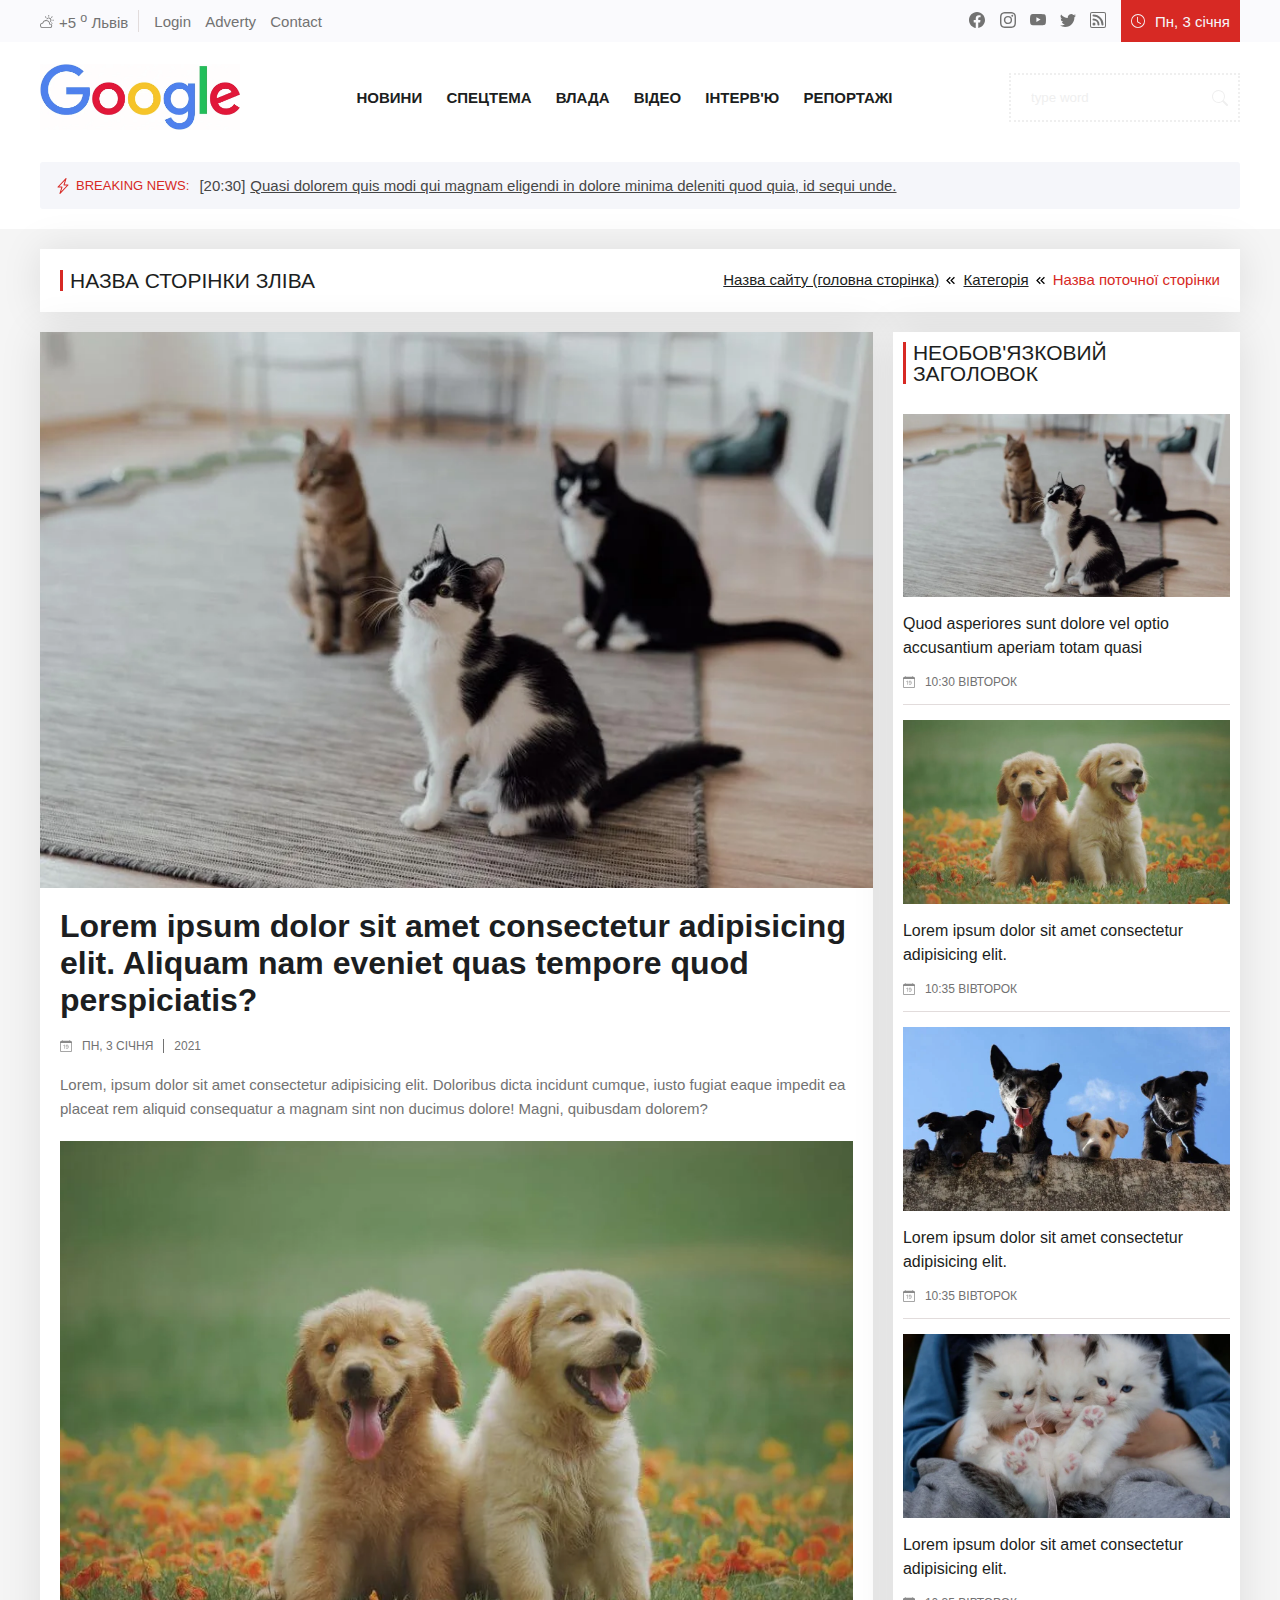
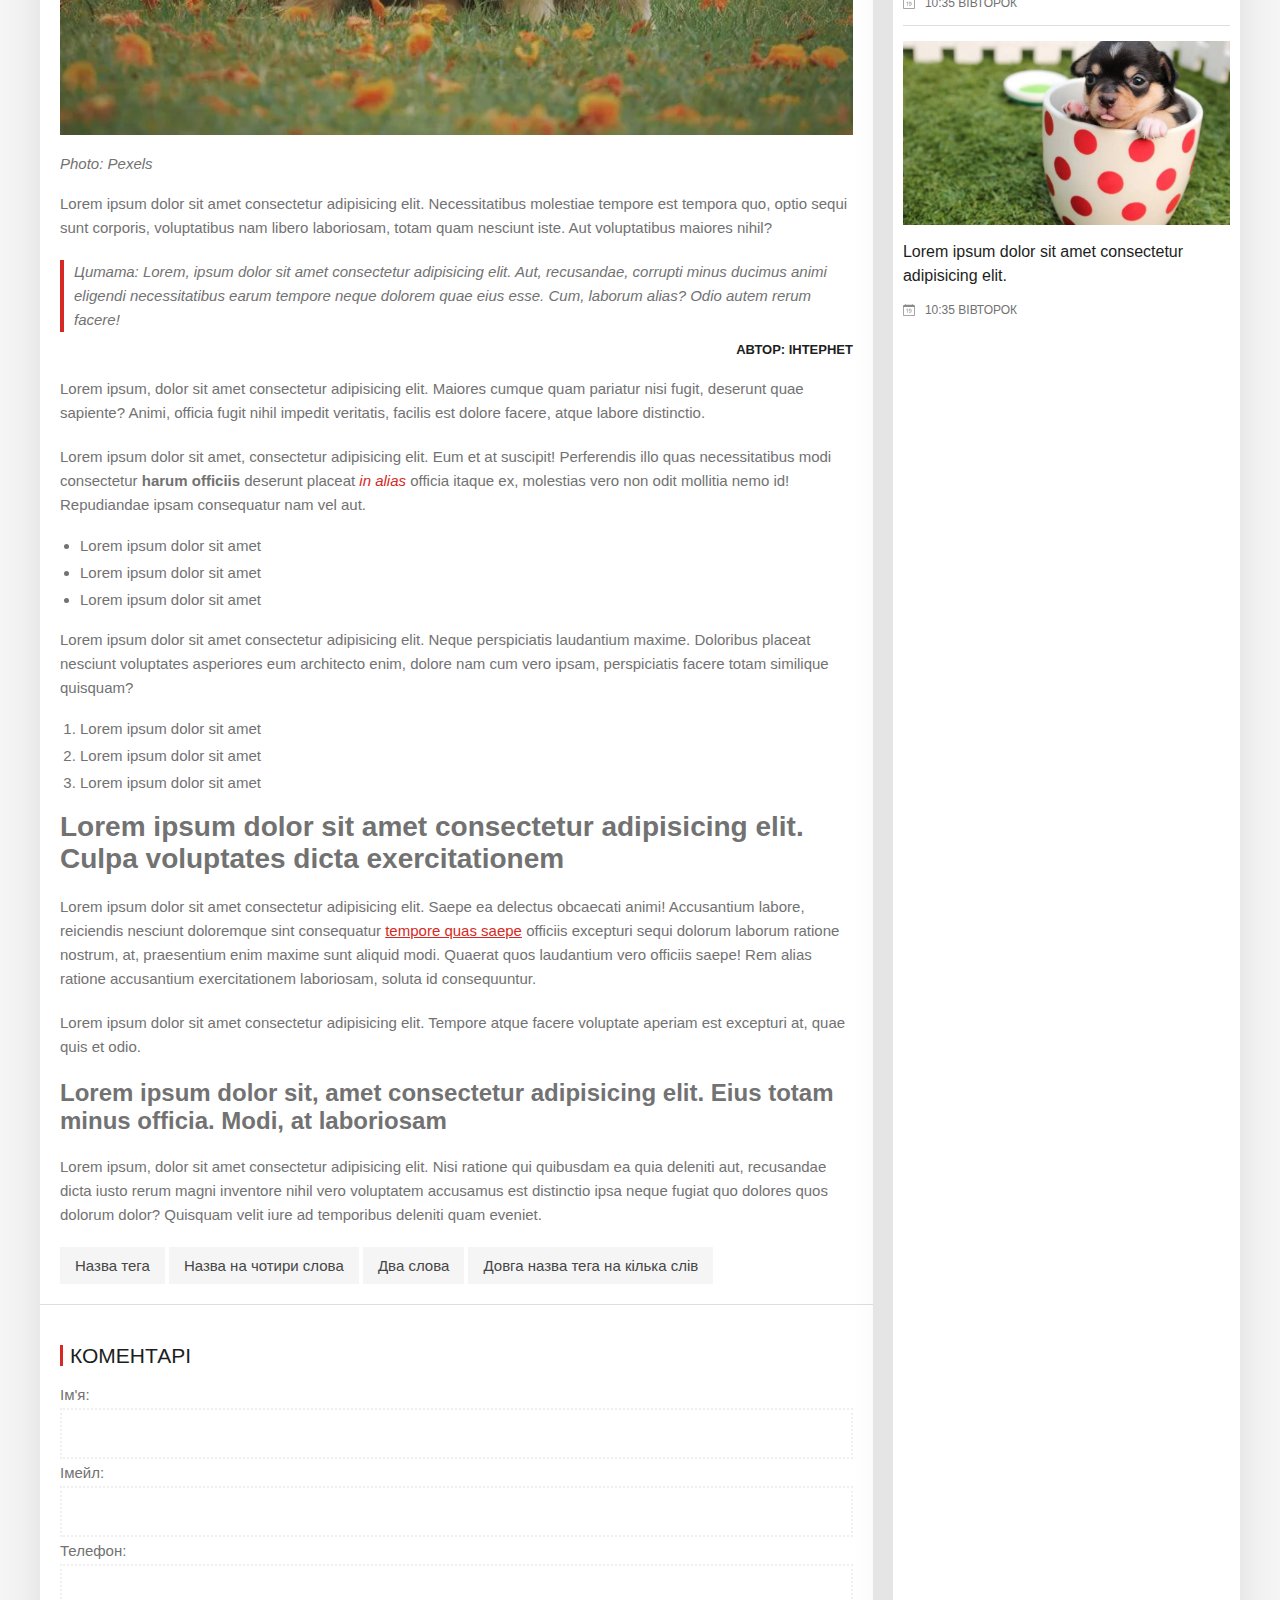
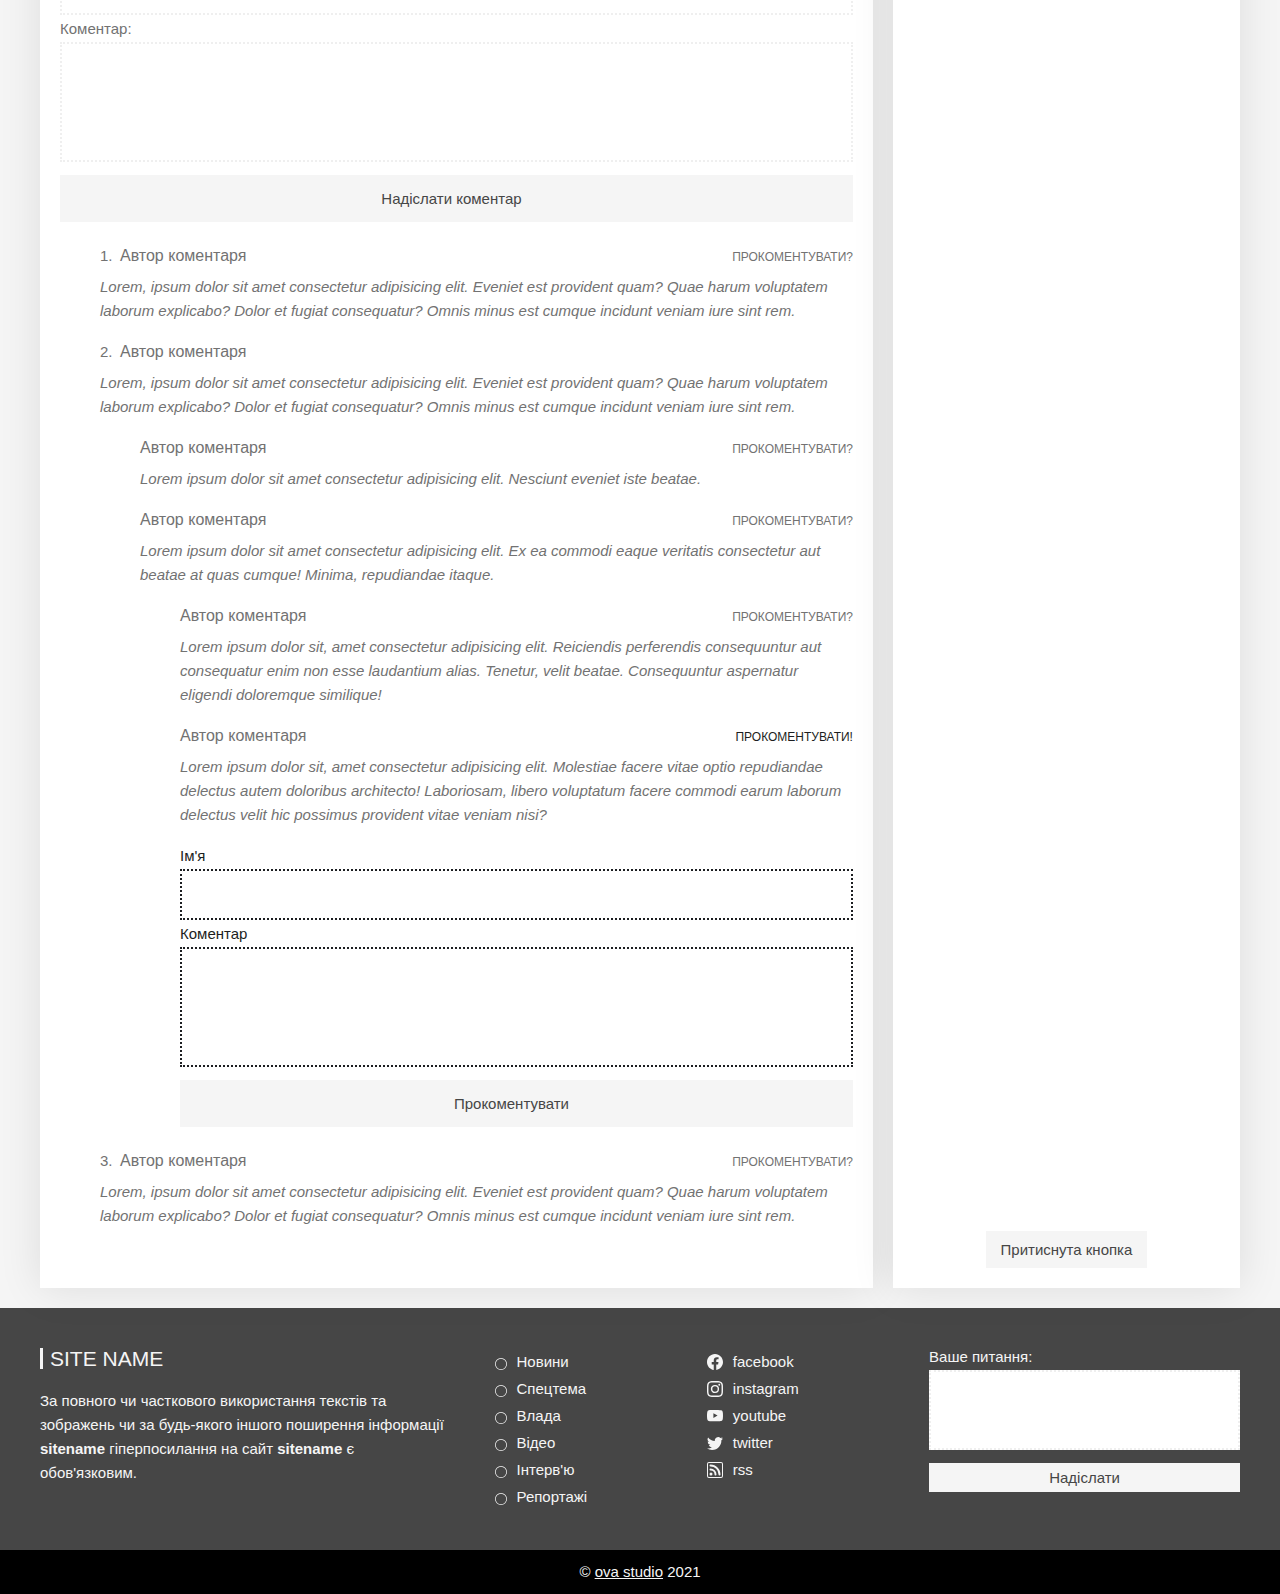
<file: page.html>
<!DOCTYPE html>
<html lang="uk">
    <head>
        <meta charset="UTF-8">
        <meta http-equiv="X-UA-Compatible" content="IE=edge">
        <meta name="viewport" content="width=device-width, initial-scale=1.0">
        <title>Окрема новина :: ova-template</title>
        <meta name="description" content="ova template">
        <link rel="stylesheet" href="css/styles.css">
        <link rel="icon" type="image/svg" sizes="152x152" href="favicon.svg">
    </head>
<body>
    
    <div id="top">
        <div class="wrapper">
            <div id="weather">
                <svg viewBox="0 0 16 16"><path d="M7 8a3.5 3.5 0 0 1 3.5 3.555.5.5 0 0 0 .624.492A1.503 1.503 0 0 1 13 13.5a1.5 1.5 0 0 1-1.5 1.5H3a2 2 0 1 1 .1-3.998.5.5 0 0 0 .51-.375A3.502 3.502 0 0 1 7 8zm4.473 3a4.5 4.5 0 0 0-8.72-.99A3 3 0 0 0 3 16h8.5a2.5 2.5 0 0 0 0-5h-.027z"/><path d="M10.5 1.5a.5.5 0 0 0-1 0v1a.5.5 0 0 0 1 0v-1zm3.743 1.964a.5.5 0 1 0-.707-.707l-.708.707a.5.5 0 0 0 .708.708l.707-.708zm-7.779-.707a.5.5 0 0 0-.707.707l.707.708a.5.5 0 1 0 .708-.708l-.708-.707zm1.734 3.374a2 2 0 1 1 3.296 2.198c.199.281.372.582.516.898a3 3 0 1 0-4.84-3.225c.352.011.696.055 1.028.129zm4.484 4.074c.6.215 1.125.59 1.522 1.072a.5.5 0 0 0 .039-.742l-.707-.707a.5.5 0 0 0-.854.377zM14.5 6.5a.5.5 0 0 0 0 1h1a.5.5 0 0 0 0-1h-1z"/></svg>
                <p>+5 <sup>o</sup> Львів</p>
            </div>

                <i></i>

            <ul id="login">
                <li><a href="#" title="">Login</a></li>
                <li><a href="#" title="">Adverty</a></li>
                <li><a href="#" title="">Contact</a></li>
            </ul>

            <ul class="social">
                <li><a href="#" title="facebook">
                    <svg fill="currentColor" viewBox="0 0 16 16">
                        <path d="M16 8.049c0-4.446-3.582-8.05-8-8.05C3.58 0-.002 3.603-.002 8.05c0 4.017 2.926 7.347 6.75 7.951v-5.625h-2.03V8.05H6.75V6.275c0-2.017 1.195-3.131 3.022-3.131.876 0 1.791.157 1.791.157v1.98h-1.009c-.993 0-1.303.621-1.303 1.258v1.51h2.218l-.354 2.326H9.25V16c3.824-.604 6.75-3.934 6.75-7.951z"/>
                        </svg>
                </a></li>
                <li><a href="#" title="instagram">
                    <svg fill="currentColor" viewBox="0 0 16 16">
                        <path d="M8 0C5.829 0 5.556.01 4.703.048 3.85.088 3.269.222 2.76.42a3.917 3.917 0 0 0-1.417.923A3.927 3.927 0 0 0 .42 2.76C.222 3.268.087 3.85.048 4.7.01 5.555 0 5.827 0 8.001c0 2.172.01 2.444.048 3.297.04.852.174 1.433.372 1.942.205.526.478.972.923 1.417.444.445.89.719 1.416.923.51.198 1.09.333 1.942.372C5.555 15.99 5.827 16 8 16s2.444-.01 3.298-.048c.851-.04 1.434-.174 1.943-.372a3.916 3.916 0 0 0 1.416-.923c.445-.445.718-.891.923-1.417.197-.509.332-1.09.372-1.942C15.99 10.445 16 10.173 16 8s-.01-2.445-.048-3.299c-.04-.851-.175-1.433-.372-1.941a3.926 3.926 0 0 0-.923-1.417A3.911 3.911 0 0 0 13.24.42c-.51-.198-1.092-.333-1.943-.372C10.443.01 10.172 0 7.998 0h.003zm-.717 1.442h.718c2.136 0 2.389.007 3.232.046.78.035 1.204.166 1.486.275.373.145.64.319.92.599.28.28.453.546.598.92.11.281.24.705.275 1.485.039.843.047 1.096.047 3.231s-.008 2.389-.047 3.232c-.035.78-.166 1.203-.275 1.485a2.47 2.47 0 0 1-.599.919c-.28.28-.546.453-.92.598-.28.11-.704.24-1.485.276-.843.038-1.096.047-3.232.047s-2.39-.009-3.233-.047c-.78-.036-1.203-.166-1.485-.276a2.478 2.478 0 0 1-.92-.598 2.48 2.48 0 0 1-.6-.92c-.109-.281-.24-.705-.275-1.485-.038-.843-.046-1.096-.046-3.233 0-2.136.008-2.388.046-3.231.036-.78.166-1.204.276-1.486.145-.373.319-.64.599-.92.28-.28.546-.453.92-.598.282-.11.705-.24 1.485-.276.738-.034 1.024-.044 2.515-.045v.002zm4.988 1.328a.96.96 0 1 0 0 1.92.96.96 0 0 0 0-1.92zm-4.27 1.122a4.109 4.109 0 1 0 0 8.217 4.109 4.109 0 0 0 0-8.217zm0 1.441a2.667 2.667 0 1 1 0 5.334 2.667 2.667 0 0 1 0-5.334z"/>
                        </svg>
                </a></li>
                <li><a href="#" title="youtube">
                    <svg fill="currentColor" viewBox="0 0 16 16">
                        <path d="M8.051 1.999h.089c.822.003 4.987.033 6.11.335a2.01 2.01 0 0 1 1.415 1.42c.101.38.172.883.22 1.402l.01.104.022.26.008.104c.065.914.073 1.77.074 1.957v.075c-.001.194-.01 1.108-.082 2.06l-.008.105-.009.104c-.05.572-.124 1.14-.235 1.558a2.007 2.007 0 0 1-1.415 1.42c-1.16.312-5.569.334-6.18.335h-.142c-.309 0-1.587-.006-2.927-.052l-.17-.006-.087-.004-.171-.007-.171-.007c-1.11-.049-2.167-.128-2.654-.26a2.007 2.007 0 0 1-1.415-1.419c-.111-.417-.185-.986-.235-1.558L.09 9.82l-.008-.104A31.4 31.4 0 0 1 0 7.68v-.123c.002-.215.01-.958.064-1.778l.007-.103.003-.052.008-.104.022-.26.01-.104c.048-.519.119-1.023.22-1.402a2.007 2.007 0 0 1 1.415-1.42c.487-.13 1.544-.21 2.654-.26l.17-.007.172-.006.086-.003.171-.007A99.788 99.788 0 0 1 7.858 2h.193zM6.4 5.209v4.818l4.157-2.408L6.4 5.209z"/>
                        </svg>
                </a></li>
                <li><a href="#" title="twitter">
                    <svg fill="currentColor" viewBox="0 0 16 16">
                        <path d="M5.026 15c6.038 0 9.341-5.003 9.341-9.334 0-.14 0-.282-.006-.422A6.685 6.685 0 0 0 16 3.542a6.658 6.658 0 0 1-1.889.518 3.301 3.301 0 0 0 1.447-1.817 6.533 6.533 0 0 1-2.087.793A3.286 3.286 0 0 0 7.875 6.03a9.325 9.325 0 0 1-6.767-3.429 3.289 3.289 0 0 0 1.018 4.382A3.323 3.323 0 0 1 .64 6.575v.045a3.288 3.288 0 0 0 2.632 3.218 3.203 3.203 0 0 1-.865.115 3.23 3.23 0 0 1-.614-.057 3.283 3.283 0 0 0 3.067 2.277A6.588 6.588 0 0 1 .78 13.58a6.32 6.32 0 0 1-.78-.045A9.344 9.344 0 0 0 5.026 15z"/>
                        </svg>
                </a></li>
                <li><a href="#" title="rss">
                    <svg fill="currentColor" viewBox="0 0 16 16"><path d="M14 1a1 1 0 0 1 1 1v12a1 1 0 0 1-1 1H2a1 1 0 0 1-1-1V2a1 1 0 0 1 1-1h12zM2 0a2 2 0 0 0-2 2v12a2 2 0 0 0 2 2h12a2 2 0 0 0 2-2V2a2 2 0 0 0-2-2H2z"/><path d="M5.5 12a1.5 1.5 0 1 1-3 0 1.5 1.5 0 0 1 3 0zm-3-8.5a1 1 0 0 1 1-1c5.523 0 10 4.477 10 10a1 1 0 1 1-2 0 8 8 0 0 0-8-8 1 1 0 0 1-1-1zm0 4a1 1 0 0 1 1-1 6 6 0 0 1 6 6 1 1 0 1 1-2 0 4 4 0 0 0-4-4 1 1 0 0 1-1-1z"/></svg>
                </a></li>
            </ul>

            <time>
                <svg viewBox="0 0 16 16"><path d="M8 3.5a.5.5 0 0 0-1 0V9a.5.5 0 0 0 .252.434l3.5 2a.5.5 0 0 0 .496-.868L8 8.71V3.5z"/><path d="M8 16A8 8 0 1 0 8 0a8 8 0 0 0 0 16zm7-8A7 7 0 1 1 1 8a7 7 0 0 1 14 0z"/></svg>
                Пн, 3 січня
            </time>
        </div>
    </div>
    <!-- #top -->

    <header id="header">
        <div class="wrapper">
            <div id="logo">
                <a href="#" title="ova template">
                    <picture>
                        <source srcset="images/logo.png" type="image/webp">
                        <img src="images/logo.png" alt="" width="769" height="255">
                    </picture>
                </a>
            </div>

            <nav id="nav">
                <ul>
                    <li><a href="#" title="">Новини</a>
                        <ul>
                            <li><a href="#">Назва підпункта 1 до "Новини"</a></li>
                            <li><a href="#">Назва підпункта 2 до "Новини"</a></li>
                            <li><a href="#">Назва підпункта 3 до "Новини". Дуже довга назва підпункта</a></li>
                        </ul>
                    </li>
                    <li><a href="#" title="">Спецтема</a></li>
                    <li><a href="#" title="">Влада</a></li>
                    <li><a href="#" title="">Відео</a></li>
                    <li><a href="#" title="">Інтерв'ю</a></li>
                    <li><a href="#" title="">Репортажі</a>
                        <ul>
                            <li><a href="#">1 Репортаж</a></li>
                            <li><a href="#">2 Репортаж</a></li>
                            <li><a href="#">3 Репортаж</a></li>
                        </ul>
                    </li>
                </ul>

                <svg viewBox="0 0 24 24" fill="currentColor"><path d="M0 0h24v24H0z" fill="none"/><path d="M3 18h18v-2H3v2zm0-5h18v-2H3v2zm0-7v2h18V6H3z"/></svg>
            </nav>

            <div id="search">
                <form method="post">
                    <input type="search" placeholder="type word">
                    <button aria-label="search button">
                        <svg fill="currentColor" viewBox="0 0 16 16"><path d="M11.742 10.344a6.5 6.5 0 1 0-1.397 1.398h-.001c.03.04.062.078.098.115l3.85 3.85a1 1 0 0 0 1.415-1.414l-3.85-3.85a1.007 1.007 0 0 0-.115-.1zM12 6.5a5.5 5.5 0 1 1-11 0 5.5 5.5 0 0 1 11 0z"/></svg>
                    </button>
                </form>

                <div class="search"></div>
                
            </div>
        </div>
    </header>

    <div id="hot">
        <section class="wrapper">
            <h1>
                <svg fill="currentColor" viewBox="0 0 16 16"><path d="M11.251.068a.5.5 0 0 1 .227.58L9.677 6.5H13a.5.5 0 0 1 .364.843l-8 8.5a.5.5 0 0 1-.842-.49L6.323 9.5H3a.5.5 0 0 1-.364-.843l8-8.5a.5.5 0 0 1 .615-.09zM4.157 8.5H7a.5.5 0 0 1 .478.647L6.11 13.59l5.732-6.09H9a.5.5 0 0 1-.478-.647L9.89 2.41 4.157 8.5z"/></svg>
                  Breaking news: 
            </h1>

            <article>
                <h1>[20:30] <a href="#" title="">Quasi dolorem quis modi qui magnam eligendi in dolore minima deleniti quod quia, id sequi unde.</a></h1>
            </article>
            <article>
                <h1>[20:30] <a href="#" title="">Netcix cuts out the chill with an integrated personal trainer on running.</a></h1>
            </article>
            <article>
                <h1>[20:30] <a href="#" title="">Lorem ipsum dolor sit amet consectetur adipisicing elit. Fuga consectetur quia sed.</a></h1>
            </article>

        </section>
    </div>
    <!-- #hot -->

    <section id="breadcrumbs">
        <h1 class="title">Назва сторінки зліва</h1>
        <ol>
            <li><a href="#">Назва сайту (головна сторінка)</a></li>
            <li><a href="#">Категорія</a></li>
            <li><span>Назва поточної сторінки</span></li>
        </ol>
    </section>        

    <div id="page" class="wrapper">
        <main>
            <!-- Якщо потрібно, щоб під фото був підпис з авторськими правами -- обгорнути picture в figure -->
            <!--
            <figure>
                <picture>
                    <source srcset="images/01.webp" type="image/webp">
                    <img src="images/01.jpg" alt="">
                </picture>
                <figcaption>
                    Photo: Pexels
                </figcaption>
            </figure>
            -->

            <!-- Якщо підпис не потрібен: -->
            <picture>
                <source srcset="images/01.webp" type="image/webp">
                <img src="images/01.jpg" alt="">
            </picture>            

            <h1>Lorem ipsum dolor sit amet consectetur adipisicing elit. Aliquam nam eveniet quas tempore quod perspiciatis?</h1>

            <time>Пн, 3 січня <span>2021</span></time>

            <p>Lorem, ipsum dolor sit amet consectetur adipisicing elit. Doloribus dicta incidunt cumque, iusto fugiat eaque impedit ea placeat rem aliquid consequatur a magnam sint non ducimus dolore! Magni, quibusdam dolorem?</p>

            <figure>
                <picture>
                    <source srcset="images/02.webp" type="image/webp">
                    <img src="images/02.jpg" alt="">                    
                </picture>
                <figcaption>
                    Photo: Pexels
                </figcaption>
            </figure>

            <p>Lorem ipsum dolor sit amet consectetur adipisicing elit. Necessitatibus molestiae tempore est tempora quo, optio sequi sunt corporis, voluptatibus nam libero laboriosam, totam quam nesciunt iste. Aut voluptatibus maiores nihil?</p>

            <blockquote>
                <p>Цитата: Lorem, ipsum dolor sit amet consectetur adipisicing elit. Aut, recusandae, corrupti minus ducimus animi eligendi necessitatibus earum tempore neque dolorem quae eius esse. Cum, laborum alias? Odio autem rerum facere!</p>
                <span>Автор: Інтернет</span>
            </blockquote>

            <p>Lorem ipsum, dolor sit amet consectetur adipisicing elit. Maiores cumque quam pariatur nisi fugit, deserunt quae sapiente? Animi, officia fugit nihil impedit veritatis, facilis est dolore facere, atque labore distinctio.</p>

            <p>Lorem ipsum dolor sit amet, consectetur adipisicing elit. Eum et at suscipit! Perferendis illo quas necessitatibus modi consectetur <strong>harum officiis</strong> deserunt placeat <em>in alias</em> officia itaque ex, molestias vero non odit mollitia nemo id! Repudiandae ipsam consequatur nam vel aut.</p>

            <ul>
                <li>Lorem ipsum dolor sit amet</li>
                <li>Lorem ipsum dolor sit amet</li>
                <li>Lorem ipsum dolor sit amet</li>
            </ul>

            <p>Lorem ipsum dolor sit amet consectetur adipisicing elit. Neque perspiciatis laudantium maxime. Doloribus placeat nesciunt voluptates asperiores eum architecto enim, dolore nam cum vero ipsam, perspiciatis facere totam similique quisquam?</p>

            <ol>
                <li>Lorem ipsum dolor sit amet</li>
                <li>Lorem ipsum dolor sit amet</li>
                <li>Lorem ipsum dolor sit amet</li>
            </ol>

            <h2>Lorem ipsum dolor sit amet consectetur adipisicing elit. Culpa voluptates dicta exercitationem</h2>

            <p>Lorem ipsum dolor sit amet consectetur adipisicing elit. Saepe ea delectus obcaecati animi! Accusantium labore, reiciendis nesciunt doloremque sint consequatur <a href="#">tempore quas saepe</a> officiis excepturi sequi dolorum laborum ratione nostrum, at, praesentium enim maxime sunt aliquid modi. Quaerat quos laudantium vero officiis saepe! Rem alias ratione accusantium exercitationem laboriosam, soluta id consequuntur.</p>

            <p>Lorem ipsum dolor sit amet consectetur adipisicing elit. Tempore atque facere voluptate aperiam est excepturi at, quae quis et odio.</p>

            <h3>Lorem ipsum dolor sit, amet consectetur adipisicing elit. Eius totam minus officia. Modi, at laboriosam</h3>

            <p>Lorem ipsum, dolor sit amet consectetur adipisicing elit. Nisi ratione qui quibusdam ea quia deleniti aut, recusandae dicta iusto rerum magni inventore nihil vero voluptatem accusamus est distinctio ipsa neque fugiat quo dolores quos dolorum dolor? Quisquam velit iure ad temporibus deleniti quam eveniet.</p>

            <div class="tags">
                <a href="#">Назва тега</a>
                <a href="#">Назва на чотири слова</a>
                <a href="#">Два слова</a>
                <a href="#">Довга назва тега на кілька слів</a>
            </div>

            <hr>

            <section id="comments">

                <h1 class="title">Коментарі</h1>

                <form>
                    <label>
                        Ім'я:
                        <input type="text">
                    </label>
                    <label>
                        Імейл:
                        <input type="email">
                    </label>
                    <label>
                        Телефон:
                        <input type="number">
                    </label>
                    <label>
                        Коментар:
                        <textarea></textarea>
                    </label>
                    <button>Надіслати коментар</button>
                </form>

                <ol>
                    <li>
                        <h2>Автор коментаря <span class="quick-comment"></span></h2>
                        <p>Lorem, ipsum dolor sit amet consectetur adipisicing elit. Eveniet est provident quam? Quae harum voluptatem laborum explicabo? Dolor et fugiat consequatur? Omnis minus est cumque incidunt veniam iure sint rem.</p>
                    </li>
                    <li>
                        <h2>Автор коментаря</h2>
                        <p>Lorem, ipsum dolor sit amet consectetur adipisicing elit. Eveniet est provident quam? Quae harum voluptatem laborum explicabo? Dolor et fugiat consequatur? Omnis minus est cumque incidunt veniam iure sint rem.</p>
                        <ul>
                            <li>
                                <h2>Автор коментаря<span class="quick-comment"></span></h2>
                                <p>Lorem ipsum dolor sit amet consectetur adipisicing elit. Nesciunt eveniet iste beatae.</p>
                            </li>
                            <li>
                                <h2>Автор коментаря<span class="quick-comment"></span></h2>
                                <p>Lorem ipsum dolor sit amet consectetur adipisicing elit. Ex ea commodi eaque veritatis consectetur aut beatae at quas cumque! Minima, repudiandae itaque.</p>
                                <ul>
                                    <li>
                                        <h2>Автор коментаря<span class="quick-comment"></span></h2>
                                        <p>Lorem ipsum dolor sit, amet consectetur adipisicing elit. Reiciendis perferendis consequuntur aut consequatur enim non esse laudantium alias. Tenetur, velit beatae. Consequuntur aspernatur eligendi doloremque similique!</p>
                                    </li>
                                    <li>
                                        <h2>Автор коментаря<span class="quick-comment active"></span></h2>
                                        <p>Lorem ipsum dolor sit, amet consectetur adipisicing elit. Molestiae facere vitae optio repudiandae delectus autem doloribus architecto! Laboriosam, libero voluptatum facere commodi earum laborum delectus velit hic possimus provident vitae veniam nisi?</p>
                                        <form>
                                            <label>
                                                Ім'я
                                                <input type="text">
                                            </label>
                                            <label>
                                                Коментар
                                                <textarea></textarea>
                                            </label>
                                            <button>Прокоментувати</button>
                                        </form>
                                    </li>
                                </ul>
                            </li>
                        </ul>
                    </li>
                    <li>
                        <h2>Автор коментаря<span class="quick-comment"></span></h2>
                        <p>Lorem, ipsum dolor sit amet consectetur adipisicing elit. Eveniet est provident quam? Quae harum voluptatem laborum explicabo? Dolor et fugiat consequatur? Omnis minus est cumque incidunt veniam iure sint rem.</p>
                    </li>
                </ol>
            </section>

        </main>

        <aside>
            <h1 class="title">
                Необов'язковий заголовок
            </h1>
            <article class="article">
                <div class="picture">
                    <picture>
                        <source srcset="images/01.webp" type="image/webp">
                        <img src="images/01.jpg" alt="">
                    </picture>
                </div>
                <h1><a href="#" title="">Quod asperiores sunt dolore vel optio accusantium aperiam totam quasi</a></h1>
                <time>10:30 вівторок</time>
            </article>

            <article class="article">
                <div class="picture">
                    <picture>
                        <source srcset="images/02.webp" type="image/webp">
                        <img src="images/02.jpg" alt="">
                    </picture>
                </div>
                <h1><a href="#" title="">Lorem ipsum dolor sit amet consectetur adipisicing elit.</a></h1>
                <time>10:35 вівторок</time>
            </article>

            <article class="article">
                <div class="picture">
                    <picture>
                        <source srcset="images/03.webp" type="image/webp">
                        <img src="images/03.jpg" alt="">
                    </picture>
                </div>
                <h1><a href="#" title="">Lorem ipsum dolor sit amet consectetur adipisicing elit.</a></h1>
                <time>10:35 вівторок</time>
            </article>

            <article class="article">
                <div class="picture">
                    <picture>
                        <source srcset="images/04.webp" type="image/webp">
                        <img src="images/04.jpg" alt="">
                    </picture>
                </div>
                <h1><a href="#" title="">Lorem ipsum dolor sit amet consectetur adipisicing elit.</a></h1>
                <time>10:35 вівторок</time>
            </article>

            <article class="article">
                <div class="picture">
                    <picture>
                        <source srcset="images/05.webp" type="image/webp">
                        <img src="images/05.jpg" alt="">
                    </picture>
                </div>
                <h1><a href="#" title="">Lorem ipsum dolor sit amet consectetur adipisicing elit.</a></h1>
                <time>10:35 вівторок</time>
            </article>

            <a href="#" class="button button-bottom">
                Притиснута кнопка
            </a>
        </aside>

    </div>

    <footer id="footer">
        <div class="wrapper">
            <section>
                <h1 class="title">
                    site name
                </h1>
                <p>За повного чи часткового використання текстів та зображень чи за будь-якого іншого поширення інформації <strong>sitename</strong> гіперпосилання на сайт <strong>sitename</strong> є обов'язковим.</p>
            </section>
            <nav>
                <ul>
                    <li><a href="#" title="Новини">Новини</a></li>
                    <li><a href="#" title="Спецтема">Спецтема</a></li>
                    <li><a href="#" title="Влада">Влада</a></li>
                    <li><a href="#" title="Відео">Відео</a></li>
                    <li><a href="#" title="Інтерв'ю">Інтерв'ю</a></li>
                    <li><a href="#" title="Репортажі">Репортажі</a></li>
                </ul>
            </nav>

            <ul class="social">
                <li><a href="#" title="facebook">
                    <svg fill="currentColor" viewBox="0 0 16 16">
                        <path d="M16 8.049c0-4.446-3.582-8.05-8-8.05C3.58 0-.002 3.603-.002 8.05c0 4.017 2.926 7.347 6.75 7.951v-5.625h-2.03V8.05H6.75V6.275c0-2.017 1.195-3.131 3.022-3.131.876 0 1.791.157 1.791.157v1.98h-1.009c-.993 0-1.303.621-1.303 1.258v1.51h2.218l-.354 2.326H9.25V16c3.824-.604 6.75-3.934 6.75-7.951z"/></svg> facebook
                </a></li>
                <li><a href="#" title="instagram">
                    <svg fill="currentColor" viewBox="0 0 16 16">
                        <path d="M8 0C5.829 0 5.556.01 4.703.048 3.85.088 3.269.222 2.76.42a3.917 3.917 0 0 0-1.417.923A3.927 3.927 0 0 0 .42 2.76C.222 3.268.087 3.85.048 4.7.01 5.555 0 5.827 0 8.001c0 2.172.01 2.444.048 3.297.04.852.174 1.433.372 1.942.205.526.478.972.923 1.417.444.445.89.719 1.416.923.51.198 1.09.333 1.942.372C5.555 15.99 5.827 16 8 16s2.444-.01 3.298-.048c.851-.04 1.434-.174 1.943-.372a3.916 3.916 0 0 0 1.416-.923c.445-.445.718-.891.923-1.417.197-.509.332-1.09.372-1.942C15.99 10.445 16 10.173 16 8s-.01-2.445-.048-3.299c-.04-.851-.175-1.433-.372-1.941a3.926 3.926 0 0 0-.923-1.417A3.911 3.911 0 0 0 13.24.42c-.51-.198-1.092-.333-1.943-.372C10.443.01 10.172 0 7.998 0h.003zm-.717 1.442h.718c2.136 0 2.389.007 3.232.046.78.035 1.204.166 1.486.275.373.145.64.319.92.599.28.28.453.546.598.92.11.281.24.705.275 1.485.039.843.047 1.096.047 3.231s-.008 2.389-.047 3.232c-.035.78-.166 1.203-.275 1.485a2.47 2.47 0 0 1-.599.919c-.28.28-.546.453-.92.598-.28.11-.704.24-1.485.276-.843.038-1.096.047-3.232.047s-2.39-.009-3.233-.047c-.78-.036-1.203-.166-1.485-.276a2.478 2.478 0 0 1-.92-.598 2.48 2.48 0 0 1-.6-.92c-.109-.281-.24-.705-.275-1.485-.038-.843-.046-1.096-.046-3.233 0-2.136.008-2.388.046-3.231.036-.78.166-1.204.276-1.486.145-.373.319-.64.599-.92.28-.28.546-.453.92-.598.282-.11.705-.24 1.485-.276.738-.034 1.024-.044 2.515-.045v.002zm4.988 1.328a.96.96 0 1 0 0 1.92.96.96 0 0 0 0-1.92zm-4.27 1.122a4.109 4.109 0 1 0 0 8.217 4.109 4.109 0 0 0 0-8.217zm0 1.441a2.667 2.667 0 1 1 0 5.334 2.667 2.667 0 0 1 0-5.334z"/></svg> instagram
                </a></li>
                <li><a href="#" title="youtube">
                    <svg fill="currentColor" viewBox="0 0 16 16">
                        <path d="M8.051 1.999h.089c.822.003 4.987.033 6.11.335a2.01 2.01 0 0 1 1.415 1.42c.101.38.172.883.22 1.402l.01.104.022.26.008.104c.065.914.073 1.77.074 1.957v.075c-.001.194-.01 1.108-.082 2.06l-.008.105-.009.104c-.05.572-.124 1.14-.235 1.558a2.007 2.007 0 0 1-1.415 1.42c-1.16.312-5.569.334-6.18.335h-.142c-.309 0-1.587-.006-2.927-.052l-.17-.006-.087-.004-.171-.007-.171-.007c-1.11-.049-2.167-.128-2.654-.26a2.007 2.007 0 0 1-1.415-1.419c-.111-.417-.185-.986-.235-1.558L.09 9.82l-.008-.104A31.4 31.4 0 0 1 0 7.68v-.123c.002-.215.01-.958.064-1.778l.007-.103.003-.052.008-.104.022-.26.01-.104c.048-.519.119-1.023.22-1.402a2.007 2.007 0 0 1 1.415-1.42c.487-.13 1.544-.21 2.654-.26l.17-.007.172-.006.086-.003.171-.007A99.788 99.788 0 0 1 7.858 2h.193zM6.4 5.209v4.818l4.157-2.408L6.4 5.209z"/></svg> youtube
                </a></li>
                <li><a href="#" title="twitter">
                    <svg fill="currentColor" viewBox="0 0 16 16">
                        <path d="M5.026 15c6.038 0 9.341-5.003 9.341-9.334 0-.14 0-.282-.006-.422A6.685 6.685 0 0 0 16 3.542a6.658 6.658 0 0 1-1.889.518 3.301 3.301 0 0 0 1.447-1.817 6.533 6.533 0 0 1-2.087.793A3.286 3.286 0 0 0 7.875 6.03a9.325 9.325 0 0 1-6.767-3.429 3.289 3.289 0 0 0 1.018 4.382A3.323 3.323 0 0 1 .64 6.575v.045a3.288 3.288 0 0 0 2.632 3.218 3.203 3.203 0 0 1-.865.115 3.23 3.23 0 0 1-.614-.057 3.283 3.283 0 0 0 3.067 2.277A6.588 6.588 0 0 1 .78 13.58a6.32 6.32 0 0 1-.78-.045A9.344 9.344 0 0 0 5.026 15z"/></svg> twitter
                </a></li>
                <li><a href="#" title="rss">
                    <svg fill="currentColor" viewBox="0 0 16 16"><path d="M14 1a1 1 0 0 1 1 1v12a1 1 0 0 1-1 1H2a1 1 0 0 1-1-1V2a1 1 0 0 1 1-1h12zM2 0a2 2 0 0 0-2 2v12a2 2 0 0 0 2 2h12a2 2 0 0 0 2-2V2a2 2 0 0 0-2-2H2z"/><path d="M5.5 12a1.5 1.5 0 1 1-3 0 1.5 1.5 0 0 1 3 0zm-3-8.5a1 1 0 0 1 1-1c5.523 0 10 4.477 10 10a1 1 0 1 1-2 0 8 8 0 0 0-8-8 1 1 0 0 1-1-1zm0 4a1 1 0 0 1 1-1 6 6 0 0 1 6 6 1 1 0 1 1-2 0 4 4 0 0 0-4-4 1 1 0 0 1-1-1z"/></svg> rss
                </a></li>
            </ul>

            <form>
                <label>
                    Ваше питання: 
                    <textarea name="footer-textarea"></textarea>
                </label>
                <button>Надіслати</button>
            </form>
        </div>
    </footer>

    <footer id="copy">
        <p>&copy; <a href="//ova.in.ua">ova studio</a> 2021</p>
    </footer>
    
    <script src="js/init.js"></script>
</body>
</html>
</file>
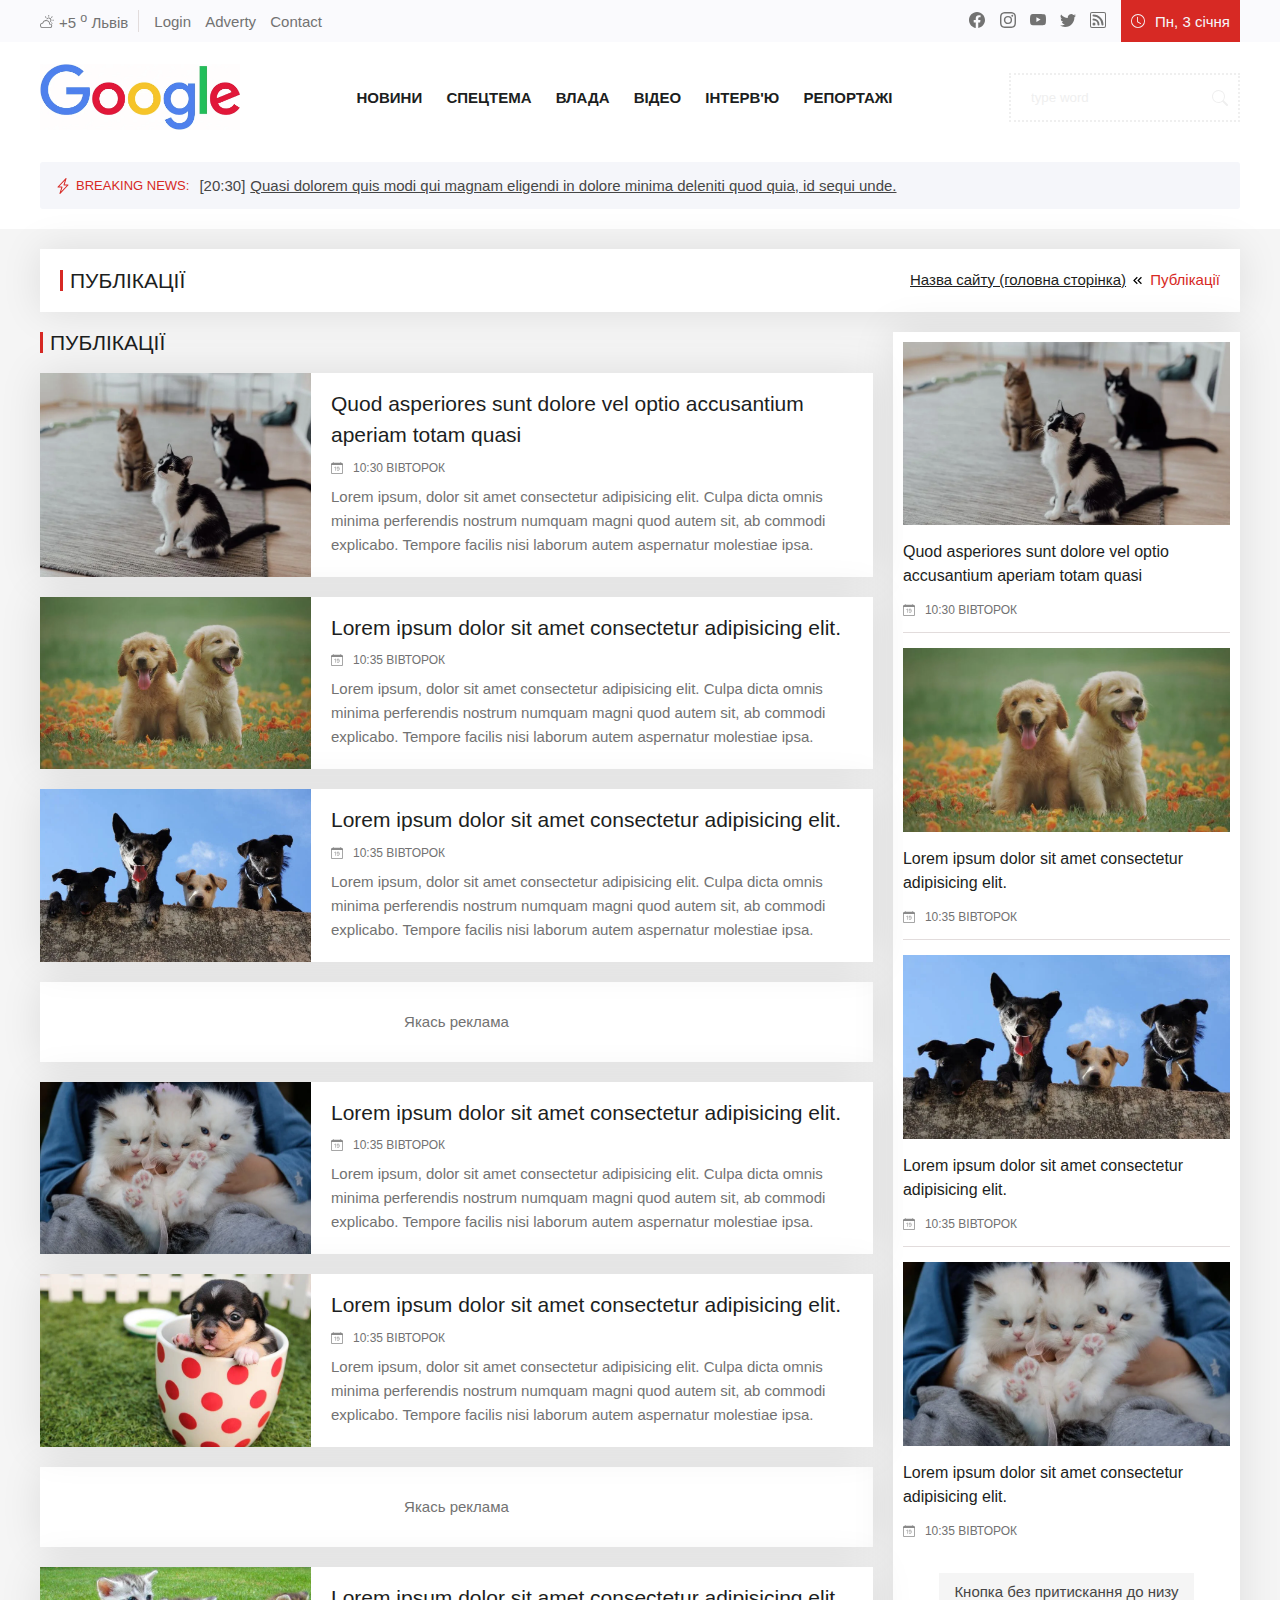
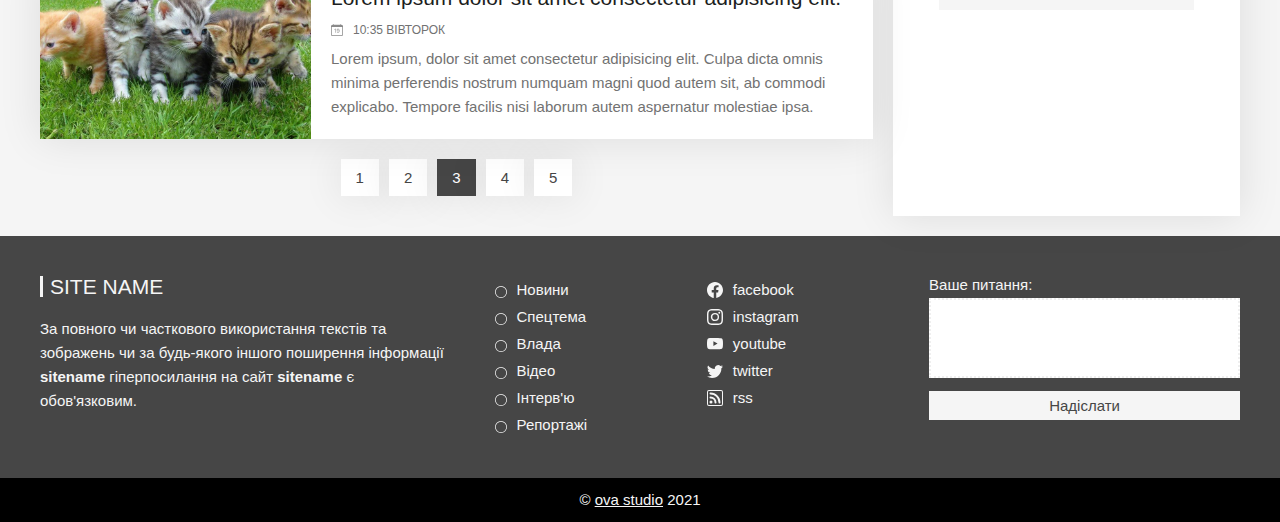
<file: posts.html>
<!DOCTYPE html>
<html lang="uk">
    <head>
        <meta charset="UTF-8">
        <meta http-equiv="X-UA-Compatible" content="IE=edge">
        <meta name="viewport" content="width=device-width, initial-scale=1.0">
        <title>Публікації :: ova-template</title>
        <meta name="description" content="ova template">
        <link rel="stylesheet" href="css/styles.css">
        <link rel="icon" type="image/svg" sizes="152x152" href="favicon.svg">
    </head>
<body>
    
    <div id="top">
        <div class="wrapper">
            <div id="weather">
                <svg viewBox="0 0 16 16"><path d="M7 8a3.5 3.5 0 0 1 3.5 3.555.5.5 0 0 0 .624.492A1.503 1.503 0 0 1 13 13.5a1.5 1.5 0 0 1-1.5 1.5H3a2 2 0 1 1 .1-3.998.5.5 0 0 0 .51-.375A3.502 3.502 0 0 1 7 8zm4.473 3a4.5 4.5 0 0 0-8.72-.99A3 3 0 0 0 3 16h8.5a2.5 2.5 0 0 0 0-5h-.027z"/><path d="M10.5 1.5a.5.5 0 0 0-1 0v1a.5.5 0 0 0 1 0v-1zm3.743 1.964a.5.5 0 1 0-.707-.707l-.708.707a.5.5 0 0 0 .708.708l.707-.708zm-7.779-.707a.5.5 0 0 0-.707.707l.707.708a.5.5 0 1 0 .708-.708l-.708-.707zm1.734 3.374a2 2 0 1 1 3.296 2.198c.199.281.372.582.516.898a3 3 0 1 0-4.84-3.225c.352.011.696.055 1.028.129zm4.484 4.074c.6.215 1.125.59 1.522 1.072a.5.5 0 0 0 .039-.742l-.707-.707a.5.5 0 0 0-.854.377zM14.5 6.5a.5.5 0 0 0 0 1h1a.5.5 0 0 0 0-1h-1z"/></svg>
                <p>+5 <sup>o</sup> Львів</p>
            </div>

                <i></i>

            <ul id="login">
                <li><a href="#" title="">Login</a></li>
                <li><a href="#" title="">Adverty</a></li>
                <li><a href="#" title="">Contact</a></li>
            </ul>

            <ul class="social">
                <li><a href="#" title="facebook">
                    <svg fill="currentColor" viewBox="0 0 16 16">
                        <path d="M16 8.049c0-4.446-3.582-8.05-8-8.05C3.58 0-.002 3.603-.002 8.05c0 4.017 2.926 7.347 6.75 7.951v-5.625h-2.03V8.05H6.75V6.275c0-2.017 1.195-3.131 3.022-3.131.876 0 1.791.157 1.791.157v1.98h-1.009c-.993 0-1.303.621-1.303 1.258v1.51h2.218l-.354 2.326H9.25V16c3.824-.604 6.75-3.934 6.75-7.951z"/>
                        </svg>
                </a></li>
                <li><a href="#" title="instagram">
                    <svg fill="currentColor" viewBox="0 0 16 16">
                        <path d="M8 0C5.829 0 5.556.01 4.703.048 3.85.088 3.269.222 2.76.42a3.917 3.917 0 0 0-1.417.923A3.927 3.927 0 0 0 .42 2.76C.222 3.268.087 3.85.048 4.7.01 5.555 0 5.827 0 8.001c0 2.172.01 2.444.048 3.297.04.852.174 1.433.372 1.942.205.526.478.972.923 1.417.444.445.89.719 1.416.923.51.198 1.09.333 1.942.372C5.555 15.99 5.827 16 8 16s2.444-.01 3.298-.048c.851-.04 1.434-.174 1.943-.372a3.916 3.916 0 0 0 1.416-.923c.445-.445.718-.891.923-1.417.197-.509.332-1.09.372-1.942C15.99 10.445 16 10.173 16 8s-.01-2.445-.048-3.299c-.04-.851-.175-1.433-.372-1.941a3.926 3.926 0 0 0-.923-1.417A3.911 3.911 0 0 0 13.24.42c-.51-.198-1.092-.333-1.943-.372C10.443.01 10.172 0 7.998 0h.003zm-.717 1.442h.718c2.136 0 2.389.007 3.232.046.78.035 1.204.166 1.486.275.373.145.64.319.92.599.28.28.453.546.598.92.11.281.24.705.275 1.485.039.843.047 1.096.047 3.231s-.008 2.389-.047 3.232c-.035.78-.166 1.203-.275 1.485a2.47 2.47 0 0 1-.599.919c-.28.28-.546.453-.92.598-.28.11-.704.24-1.485.276-.843.038-1.096.047-3.232.047s-2.39-.009-3.233-.047c-.78-.036-1.203-.166-1.485-.276a2.478 2.478 0 0 1-.92-.598 2.48 2.48 0 0 1-.6-.92c-.109-.281-.24-.705-.275-1.485-.038-.843-.046-1.096-.046-3.233 0-2.136.008-2.388.046-3.231.036-.78.166-1.204.276-1.486.145-.373.319-.64.599-.92.28-.28.546-.453.92-.598.282-.11.705-.24 1.485-.276.738-.034 1.024-.044 2.515-.045v.002zm4.988 1.328a.96.96 0 1 0 0 1.92.96.96 0 0 0 0-1.92zm-4.27 1.122a4.109 4.109 0 1 0 0 8.217 4.109 4.109 0 0 0 0-8.217zm0 1.441a2.667 2.667 0 1 1 0 5.334 2.667 2.667 0 0 1 0-5.334z"/>
                        </svg>
                </a></li>
                <li><a href="#" title="youtube">
                    <svg fill="currentColor" viewBox="0 0 16 16">
                        <path d="M8.051 1.999h.089c.822.003 4.987.033 6.11.335a2.01 2.01 0 0 1 1.415 1.42c.101.38.172.883.22 1.402l.01.104.022.26.008.104c.065.914.073 1.77.074 1.957v.075c-.001.194-.01 1.108-.082 2.06l-.008.105-.009.104c-.05.572-.124 1.14-.235 1.558a2.007 2.007 0 0 1-1.415 1.42c-1.16.312-5.569.334-6.18.335h-.142c-.309 0-1.587-.006-2.927-.052l-.17-.006-.087-.004-.171-.007-.171-.007c-1.11-.049-2.167-.128-2.654-.26a2.007 2.007 0 0 1-1.415-1.419c-.111-.417-.185-.986-.235-1.558L.09 9.82l-.008-.104A31.4 31.4 0 0 1 0 7.68v-.123c.002-.215.01-.958.064-1.778l.007-.103.003-.052.008-.104.022-.26.01-.104c.048-.519.119-1.023.22-1.402a2.007 2.007 0 0 1 1.415-1.42c.487-.13 1.544-.21 2.654-.26l.17-.007.172-.006.086-.003.171-.007A99.788 99.788 0 0 1 7.858 2h.193zM6.4 5.209v4.818l4.157-2.408L6.4 5.209z"/>
                        </svg>
                </a></li>
                <li><a href="#" title="twitter">
                    <svg fill="currentColor" viewBox="0 0 16 16">
                        <path d="M5.026 15c6.038 0 9.341-5.003 9.341-9.334 0-.14 0-.282-.006-.422A6.685 6.685 0 0 0 16 3.542a6.658 6.658 0 0 1-1.889.518 3.301 3.301 0 0 0 1.447-1.817 6.533 6.533 0 0 1-2.087.793A3.286 3.286 0 0 0 7.875 6.03a9.325 9.325 0 0 1-6.767-3.429 3.289 3.289 0 0 0 1.018 4.382A3.323 3.323 0 0 1 .64 6.575v.045a3.288 3.288 0 0 0 2.632 3.218 3.203 3.203 0 0 1-.865.115 3.23 3.23 0 0 1-.614-.057 3.283 3.283 0 0 0 3.067 2.277A6.588 6.588 0 0 1 .78 13.58a6.32 6.32 0 0 1-.78-.045A9.344 9.344 0 0 0 5.026 15z"/>
                        </svg>
                </a></li>
                <li><a href="#" title="rss">
                    <svg fill="currentColor" viewBox="0 0 16 16"><path d="M14 1a1 1 0 0 1 1 1v12a1 1 0 0 1-1 1H2a1 1 0 0 1-1-1V2a1 1 0 0 1 1-1h12zM2 0a2 2 0 0 0-2 2v12a2 2 0 0 0 2 2h12a2 2 0 0 0 2-2V2a2 2 0 0 0-2-2H2z"/><path d="M5.5 12a1.5 1.5 0 1 1-3 0 1.5 1.5 0 0 1 3 0zm-3-8.5a1 1 0 0 1 1-1c5.523 0 10 4.477 10 10a1 1 0 1 1-2 0 8 8 0 0 0-8-8 1 1 0 0 1-1-1zm0 4a1 1 0 0 1 1-1 6 6 0 0 1 6 6 1 1 0 1 1-2 0 4 4 0 0 0-4-4 1 1 0 0 1-1-1z"/></svg>
                </a></li>
            </ul>

            <time>
                <svg viewBox="0 0 16 16"><path d="M8 3.5a.5.5 0 0 0-1 0V9a.5.5 0 0 0 .252.434l3.5 2a.5.5 0 0 0 .496-.868L8 8.71V3.5z"/><path d="M8 16A8 8 0 1 0 8 0a8 8 0 0 0 0 16zm7-8A7 7 0 1 1 1 8a7 7 0 0 1 14 0z"/></svg>
                Пн, 3 січня
            </time>
        </div>
    </div>
    <!-- #top -->

    <header id="header">
        <div class="wrapper">
            <div id="logo">
                <a href="#" title="ova template">
                    <picture>
                        <source srcset="images/logo.png" type="image/webp">
                        <img src="images/logo.png" alt="" width="769" height="255">
                    </picture>
                </a>
            </div>

            <nav id="nav">
                <ul>
                    <li><a href="#" title="">Новини</a>
                        <ul>
                            <li><a href="#">Назва підпункта 1 до "Новини"</a></li>
                            <li><a href="#">Назва підпункта 2 до "Новини"</a></li>
                            <li><a href="#">Назва підпункта 3 до "Новини". Дуже довга назва підпункта</a></li>
                        </ul>
                    </li>
                    <li><a href="#" title="">Спецтема</a></li>
                    <li><a href="#" title="">Влада</a></li>
                    <li><a href="#" title="">Відео</a></li>
                    <li><a href="#" title="">Інтерв'ю</a></li>
                    <li><a href="#" title="">Репортажі</a>
                        <ul>
                            <li><a href="#">1 Репортаж</a></li>
                            <li><a href="#">2 Репортаж</a></li>
                            <li><a href="#">3 Репортаж</a></li>
                        </ul>
                    </li>
                </ul>

                <svg viewBox="0 0 24 24" fill="currentColor"><path d="M0 0h24v24H0z" fill="none"/><path d="M3 18h18v-2H3v2zm0-5h18v-2H3v2zm0-7v2h18V6H3z"/></svg>
            </nav>

            <div id="search">
                <form method="post">
                    <input type="search" placeholder="type word">
                    <button aria-label="search button">
                        <svg fill="currentColor" viewBox="0 0 16 16"><path d="M11.742 10.344a6.5 6.5 0 1 0-1.397 1.398h-.001c.03.04.062.078.098.115l3.85 3.85a1 1 0 0 0 1.415-1.414l-3.85-3.85a1.007 1.007 0 0 0-.115-.1zM12 6.5a5.5 5.5 0 1 1-11 0 5.5 5.5 0 0 1 11 0z"/></svg>
                    </button>
                </form>

                <div class="search"></div>
                
            </div>
        </div>
    </header>

    <div id="hot">
        <section class="wrapper">
            <h1>
                <svg fill="currentColor" viewBox="0 0 16 16"><path d="M11.251.068a.5.5 0 0 1 .227.58L9.677 6.5H13a.5.5 0 0 1 .364.843l-8 8.5a.5.5 0 0 1-.842-.49L6.323 9.5H3a.5.5 0 0 1-.364-.843l8-8.5a.5.5 0 0 1 .615-.09zM4.157 8.5H7a.5.5 0 0 1 .478.647L6.11 13.59l5.732-6.09H9a.5.5 0 0 1-.478-.647L9.89 2.41 4.157 8.5z"/></svg>
                  Breaking news: 
            </h1>

            <article>
                <h1>[20:30] <a href="#" title="">Quasi dolorem quis modi qui magnam eligendi in dolore minima deleniti quod quia, id sequi unde.</a></h1>
            </article>
            <article>
                <h1>[20:30] <a href="#" title="">Netcix cuts out the chill with an integrated personal trainer on running.</a></h1>
            </article>
            <article>
                <h1>[20:30] <a href="#" title="">Lorem ipsum dolor sit amet consectetur adipisicing elit. Fuga consectetur quia sed.</a></h1>
            </article>

        </section>
    </div>
    <!-- #hot -->

    <section id="breadcrumbs">
        <h1 class="title">Публікації</h1>
        <ol>
            <li><a href="#">Назва сайту (головна сторінка)</a></li>
            <li><span>Публікації</span></li>
        </ol>
    </section>  
    
    <!-- posts -->
    <div id="posts" class="wrapper">

        <!-- Якщо без заголовку -- поміняти на <div> -->
        <section>
            <h1 class="title">Публікації</h1>

            <article class="article article-post">
                <div class="picture">
                    <picture>
                        <source srcset="images/01.webp" type="image/webp">
                        <img src="images/01.jpg" alt="">
                    </picture>
                </div>
                <h1><a href="#" title="">Quod asperiores sunt dolore vel optio accusantium aperiam totam quasi</a></h1>
                <time>10:30 вівторок</time>
                <p>Lorem ipsum, dolor sit amet consectetur adipisicing elit. Culpa dicta omnis minima perferendis nostrum numquam magni quod autem sit, ab commodi explicabo. Tempore facilis nisi laborum autem aspernatur molestiae ipsa.</p>
            </article>

            <article class="article article-post">
                <div class="picture">
                    <picture>
                        <source srcset="images/02.webp" type="image/webp">
                        <img src="images/02.jpg" alt="">
                    </picture>
                </div>
                <h1><a href="#" title="">Lorem ipsum dolor sit amet consectetur adipisicing elit.</a></h1>
                <time>10:35 вівторок</time>
                <p>Lorem ipsum, dolor sit amet consectetur adipisicing elit. Culpa dicta omnis minima perferendis nostrum numquam magni quod autem sit, ab commodi explicabo. Tempore facilis nisi laborum autem aspernatur molestiae ipsa.</p>
            </article>

            <article class="article article-post">
                <div class="picture">
                    <picture>
                        <source srcset="images/03.webp" type="image/webp">
                        <img src="images/03.jpg" alt="">
                    </picture>
                </div>
                <h1><a href="#" title="">Lorem ipsum dolor sit amet consectetur adipisicing elit.</a></h1>
                <time>10:35 вівторок</time>
                <p>Lorem ipsum, dolor sit amet consectetur adipisicing elit. Culpa dicta omnis minima perferendis nostrum numquam magni quod autem sit, ab commodi explicabo. Tempore facilis nisi laborum autem aspernatur molestiae ipsa.</p>
            </article>

            <div class="insert-image">
                Якась реклама
            </div>

            <article class="article article-post">
                <div class="picture">
                    <picture>
                        <source srcset="images/04.webp" type="image/webp">
                        <img src="images/04.jpg" alt="">
                    </picture>
                </div>
                <h1><a href="#" title="">Lorem ipsum dolor sit amet consectetur adipisicing elit.</a></h1>
                <time>10:35 вівторок</time>
                <p>Lorem ipsum, dolor sit amet consectetur adipisicing elit. Culpa dicta omnis minima perferendis nostrum numquam magni quod autem sit, ab commodi explicabo. Tempore facilis nisi laborum autem aspernatur molestiae ipsa.</p>
            </article>

            <article class="article article-post">
                <div class="picture">
                    <picture>
                        <source srcset="images/05.webp" type="image/webp">
                        <img src="images/05.jpg" alt="">
                    </picture>
                </div>
                <h1><a href="#" title="">Lorem ipsum dolor sit amet consectetur adipisicing elit.</a></h1>
                <time>10:35 вівторок</time>
                <p>Lorem ipsum, dolor sit amet consectetur adipisicing elit. Culpa dicta omnis minima perferendis nostrum numquam magni quod autem sit, ab commodi explicabo. Tempore facilis nisi laborum autem aspernatur molestiae ipsa.</p>
            </article>

            <div class="insert-image">
                Якась реклама
            </div>

            <article class="article article-post">
                <div class="picture">
                    <picture>
                        <source srcset="images/06.webp" type="image/webp">
                        <img src="images/06.jpg" alt="">
                    </picture>
                </div>
                <h1><a href="#" title="">Lorem ipsum dolor sit amet consectetur adipisicing elit.</a></h1>
                <time>10:35 вівторок</time>
                <p>Lorem ipsum, dolor sit amet consectetur adipisicing elit. Culpa dicta omnis minima perferendis nostrum numquam magni quod autem sit, ab commodi explicabo. Tempore facilis nisi laborum autem aspernatur molestiae ipsa.</p>
            </article>

            <ol class="pagination">
                <li><a href="#">1</a></li>
                <li><a href="#">2</a></li>
                <li class="active"><a href="#">3</a></li>
                <li><a href="#">4</a></li>
                <li><a href="#">5</a></li>
            </ol>

        </section>
        <!-- </div> -->

        <aside>
            <article class="article">
                <div class="picture">
                    <picture>
                        <source srcset="images/01.webp" type="image/webp">
                        <img src="images/01.jpg" alt="">
                    </picture>
                </div>
                <h1><a href="#" title="">Quod asperiores sunt dolore vel optio accusantium aperiam totam quasi</a></h1>
                <time>10:30 вівторок</time>
            </article>

            <article class="article">
                <div class="picture">
                    <picture>
                        <source srcset="images/02.webp" type="image/webp">
                        <img src="images/02.jpg" alt="">
                    </picture>
                </div>
                <h1><a href="#" title="">Lorem ipsum dolor sit amet consectetur adipisicing elit.</a></h1>
                <time>10:35 вівторок</time>
            </article>

            <article class="article">
                <div class="picture">
                    <picture>
                        <source srcset="images/03.webp" type="image/webp">
                        <img src="images/03.jpg" alt="">
                    </picture>
                </div>
                <h1><a href="#" title="">Lorem ipsum dolor sit amet consectetur adipisicing elit.</a></h1>
                <time>10:35 вівторок</time>
            </article>

            <article class="article">
                <div class="picture">
                    <picture>
                        <source srcset="images/04.webp" type="image/webp">
                        <img src="images/04.jpg" alt="">
                    </picture>
                </div>
                <h1><a href="#" title="">Lorem ipsum dolor sit amet consectetur adipisicing elit.</a></h1>
                <time>10:35 вівторок</time>
            </article>

            <a href="#" class="button">
                Кнопка без притискання до низу
            </a>
        </aside>

    </div>

    <footer id="footer">
        <div class="wrapper">
            <section>
                <h1 class="title">
                    site name
                </h1>
                <p>За повного чи часткового використання текстів та зображень чи за будь-якого іншого поширення інформації <strong>sitename</strong> гіперпосилання на сайт <strong>sitename</strong> є обов'язковим.</p>
            </section>
            <nav>
                <ul>
                    <li><a href="#" title="Новини">Новини</a></li>
                    <li><a href="#" title="Спецтема">Спецтема</a></li>
                    <li><a href="#" title="Влада">Влада</a></li>
                    <li><a href="#" title="Відео">Відео</a></li>
                    <li><a href="#" title="Інтерв'ю">Інтерв'ю</a></li>
                    <li><a href="#" title="Репортажі">Репортажі</a></li>
                </ul>
            </nav>

            <ul class="social">
                <li><a href="#" title="facebook">
                    <svg fill="currentColor" viewBox="0 0 16 16">
                        <path d="M16 8.049c0-4.446-3.582-8.05-8-8.05C3.58 0-.002 3.603-.002 8.05c0 4.017 2.926 7.347 6.75 7.951v-5.625h-2.03V8.05H6.75V6.275c0-2.017 1.195-3.131 3.022-3.131.876 0 1.791.157 1.791.157v1.98h-1.009c-.993 0-1.303.621-1.303 1.258v1.51h2.218l-.354 2.326H9.25V16c3.824-.604 6.75-3.934 6.75-7.951z"/></svg> facebook
                </a></li>
                <li><a href="#" title="instagram">
                    <svg fill="currentColor" viewBox="0 0 16 16">
                        <path d="M8 0C5.829 0 5.556.01 4.703.048 3.85.088 3.269.222 2.76.42a3.917 3.917 0 0 0-1.417.923A3.927 3.927 0 0 0 .42 2.76C.222 3.268.087 3.85.048 4.7.01 5.555 0 5.827 0 8.001c0 2.172.01 2.444.048 3.297.04.852.174 1.433.372 1.942.205.526.478.972.923 1.417.444.445.89.719 1.416.923.51.198 1.09.333 1.942.372C5.555 15.99 5.827 16 8 16s2.444-.01 3.298-.048c.851-.04 1.434-.174 1.943-.372a3.916 3.916 0 0 0 1.416-.923c.445-.445.718-.891.923-1.417.197-.509.332-1.09.372-1.942C15.99 10.445 16 10.173 16 8s-.01-2.445-.048-3.299c-.04-.851-.175-1.433-.372-1.941a3.926 3.926 0 0 0-.923-1.417A3.911 3.911 0 0 0 13.24.42c-.51-.198-1.092-.333-1.943-.372C10.443.01 10.172 0 7.998 0h.003zm-.717 1.442h.718c2.136 0 2.389.007 3.232.046.78.035 1.204.166 1.486.275.373.145.64.319.92.599.28.28.453.546.598.92.11.281.24.705.275 1.485.039.843.047 1.096.047 3.231s-.008 2.389-.047 3.232c-.035.78-.166 1.203-.275 1.485a2.47 2.47 0 0 1-.599.919c-.28.28-.546.453-.92.598-.28.11-.704.24-1.485.276-.843.038-1.096.047-3.232.047s-2.39-.009-3.233-.047c-.78-.036-1.203-.166-1.485-.276a2.478 2.478 0 0 1-.92-.598 2.48 2.48 0 0 1-.6-.92c-.109-.281-.24-.705-.275-1.485-.038-.843-.046-1.096-.046-3.233 0-2.136.008-2.388.046-3.231.036-.78.166-1.204.276-1.486.145-.373.319-.64.599-.92.28-.28.546-.453.92-.598.282-.11.705-.24 1.485-.276.738-.034 1.024-.044 2.515-.045v.002zm4.988 1.328a.96.96 0 1 0 0 1.92.96.96 0 0 0 0-1.92zm-4.27 1.122a4.109 4.109 0 1 0 0 8.217 4.109 4.109 0 0 0 0-8.217zm0 1.441a2.667 2.667 0 1 1 0 5.334 2.667 2.667 0 0 1 0-5.334z"/></svg> instagram
                </a></li>
                <li><a href="#" title="youtube">
                    <svg fill="currentColor" viewBox="0 0 16 16">
                        <path d="M8.051 1.999h.089c.822.003 4.987.033 6.11.335a2.01 2.01 0 0 1 1.415 1.42c.101.38.172.883.22 1.402l.01.104.022.26.008.104c.065.914.073 1.77.074 1.957v.075c-.001.194-.01 1.108-.082 2.06l-.008.105-.009.104c-.05.572-.124 1.14-.235 1.558a2.007 2.007 0 0 1-1.415 1.42c-1.16.312-5.569.334-6.18.335h-.142c-.309 0-1.587-.006-2.927-.052l-.17-.006-.087-.004-.171-.007-.171-.007c-1.11-.049-2.167-.128-2.654-.26a2.007 2.007 0 0 1-1.415-1.419c-.111-.417-.185-.986-.235-1.558L.09 9.82l-.008-.104A31.4 31.4 0 0 1 0 7.68v-.123c.002-.215.01-.958.064-1.778l.007-.103.003-.052.008-.104.022-.26.01-.104c.048-.519.119-1.023.22-1.402a2.007 2.007 0 0 1 1.415-1.42c.487-.13 1.544-.21 2.654-.26l.17-.007.172-.006.086-.003.171-.007A99.788 99.788 0 0 1 7.858 2h.193zM6.4 5.209v4.818l4.157-2.408L6.4 5.209z"/></svg> youtube
                </a></li>
                <li><a href="#" title="twitter">
                    <svg fill="currentColor" viewBox="0 0 16 16">
                        <path d="M5.026 15c6.038 0 9.341-5.003 9.341-9.334 0-.14 0-.282-.006-.422A6.685 6.685 0 0 0 16 3.542a6.658 6.658 0 0 1-1.889.518 3.301 3.301 0 0 0 1.447-1.817 6.533 6.533 0 0 1-2.087.793A3.286 3.286 0 0 0 7.875 6.03a9.325 9.325 0 0 1-6.767-3.429 3.289 3.289 0 0 0 1.018 4.382A3.323 3.323 0 0 1 .64 6.575v.045a3.288 3.288 0 0 0 2.632 3.218 3.203 3.203 0 0 1-.865.115 3.23 3.23 0 0 1-.614-.057 3.283 3.283 0 0 0 3.067 2.277A6.588 6.588 0 0 1 .78 13.58a6.32 6.32 0 0 1-.78-.045A9.344 9.344 0 0 0 5.026 15z"/></svg> twitter
                </a></li>
                <li><a href="#" title="rss">
                    <svg fill="currentColor" viewBox="0 0 16 16"><path d="M14 1a1 1 0 0 1 1 1v12a1 1 0 0 1-1 1H2a1 1 0 0 1-1-1V2a1 1 0 0 1 1-1h12zM2 0a2 2 0 0 0-2 2v12a2 2 0 0 0 2 2h12a2 2 0 0 0 2-2V2a2 2 0 0 0-2-2H2z"/><path d="M5.5 12a1.5 1.5 0 1 1-3 0 1.5 1.5 0 0 1 3 0zm-3-8.5a1 1 0 0 1 1-1c5.523 0 10 4.477 10 10a1 1 0 1 1-2 0 8 8 0 0 0-8-8 1 1 0 0 1-1-1zm0 4a1 1 0 0 1 1-1 6 6 0 0 1 6 6 1 1 0 1 1-2 0 4 4 0 0 0-4-4 1 1 0 0 1-1-1z"/></svg> rss
                </a></li>
            </ul>

            <form>
                <label>
                    Ваше питання: 
                    <textarea name="footer-textarea"></textarea>
                </label>
                <button>Надіслати</button>
            </form>
        </div>
    </footer>

    <footer id="copy">
        <p>&copy; <a href="//ova.in.ua">ova studio</a> 2021</p>
    </footer>
    
    <script src="js/init.js"></script>
</body>
</html>
</body>
</html>
</file>
<file: css/styles.css>
@import url('./root.css');
@import url('./top.css');
@import url('./header.css');
@import url('./hot.css');

/* крихти на внутрішніх */
@import url('./breadcrumbs.css');

/* бокова смуга */
@import url('./aside.css');

/* внутрішня */
@import url('./page.css');

@import url('./pagination.css');

@import url('./tags.css');

@import url('./title.css');

@import url('./buttons.css');

@import url('./comments.css');

/* single anounce */
@import url('./article.css');

@import url('./archive.css');

/* сторінка публікацій */
@import url('./posts.css');

/* хез як їх називати, складна структура */

/* 1 велике фото, 3 блоки біля нього справа та знизу, і довгий сайдбар справа */
@import url('./blocks-1.css');

/* 2 блоки вгорі, 3 внизу */
@import url('./blocks-2.css');

/* 3 і 1 трохи ширший блок */
@import url('./blocks-3.css');

/* сайдбар з текстовими анонсами + 4 блоки по 2 у ряд */
@import url('./blocks-4.css');

/* 4 колонки: заголовок і 2 артикля під ним */
@import url('./blocks-5.css');

/* 2 колонки */
@import url('./blocks-6.css');

/* 40*, 50* */
@import url('./status.css');

/* video */
@import url('./video.css');

@import url('./footer.css');

@import url('./copy.css');
</file>
